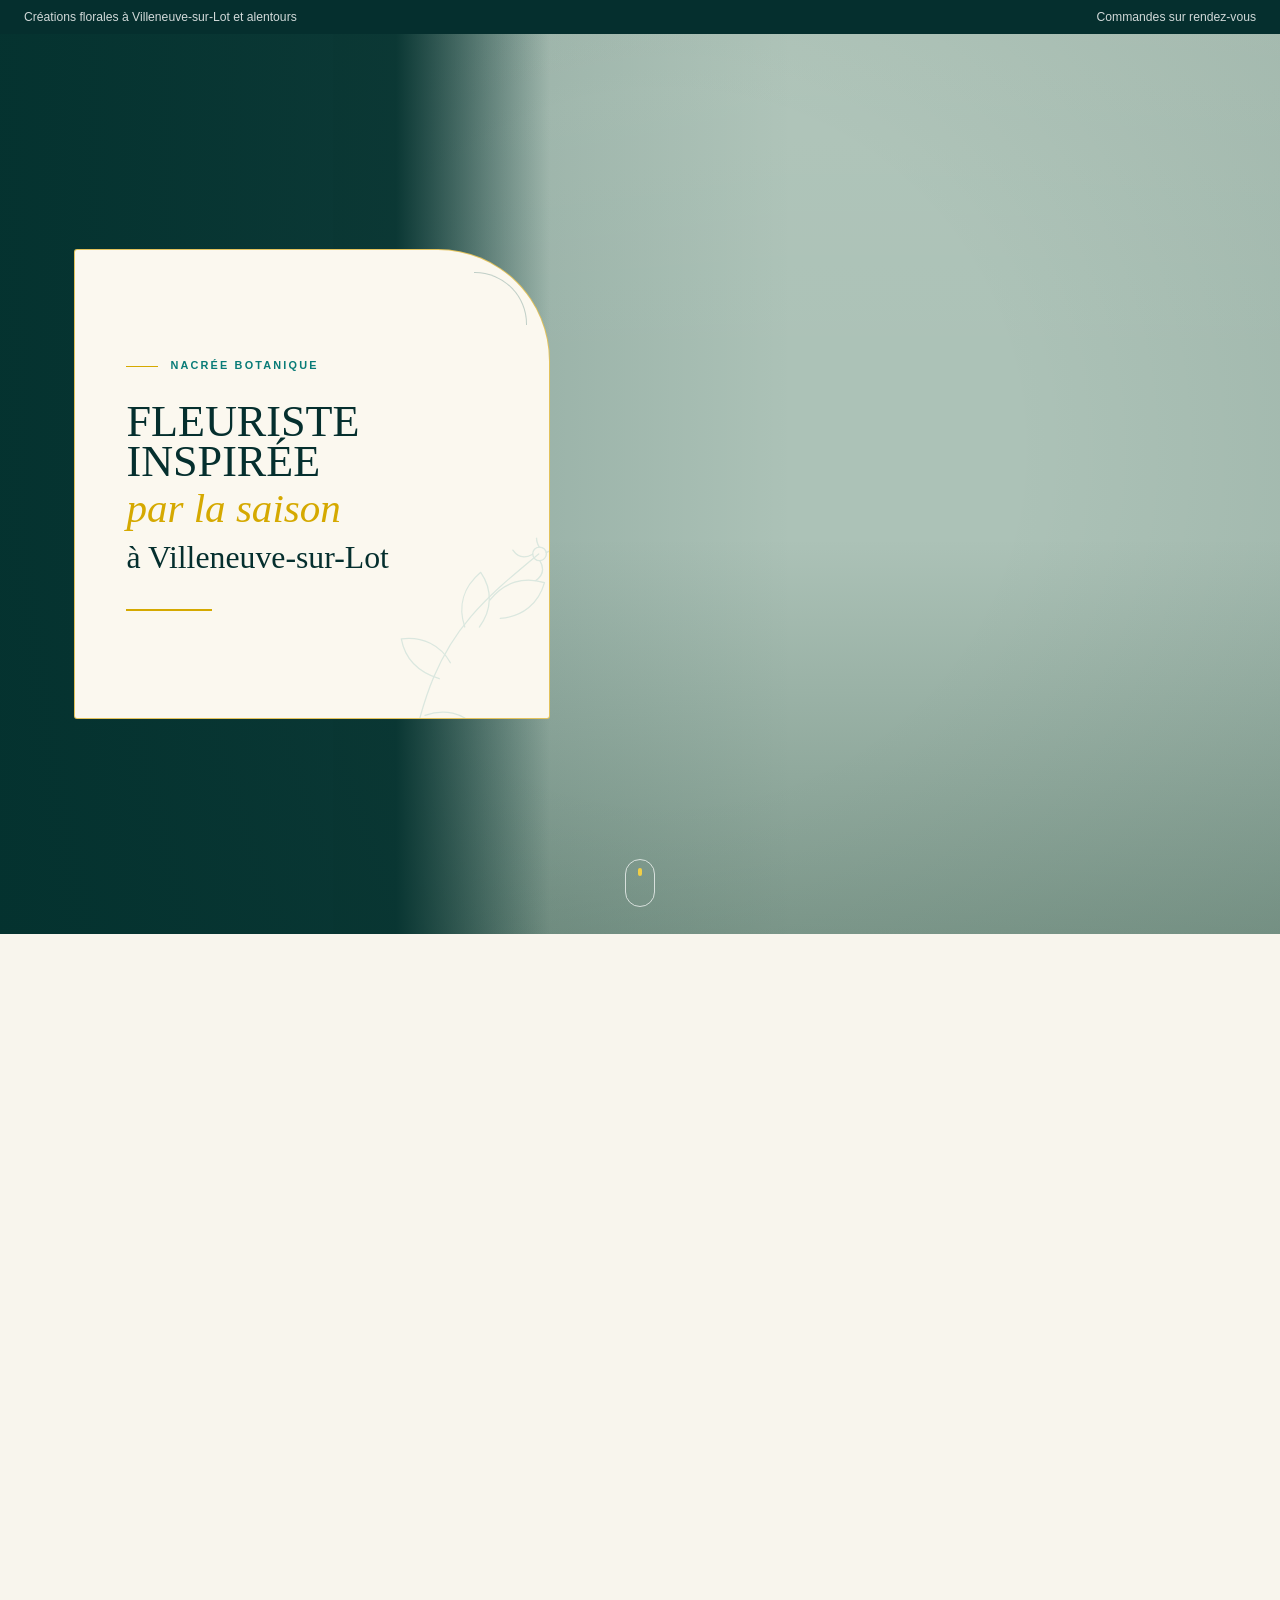
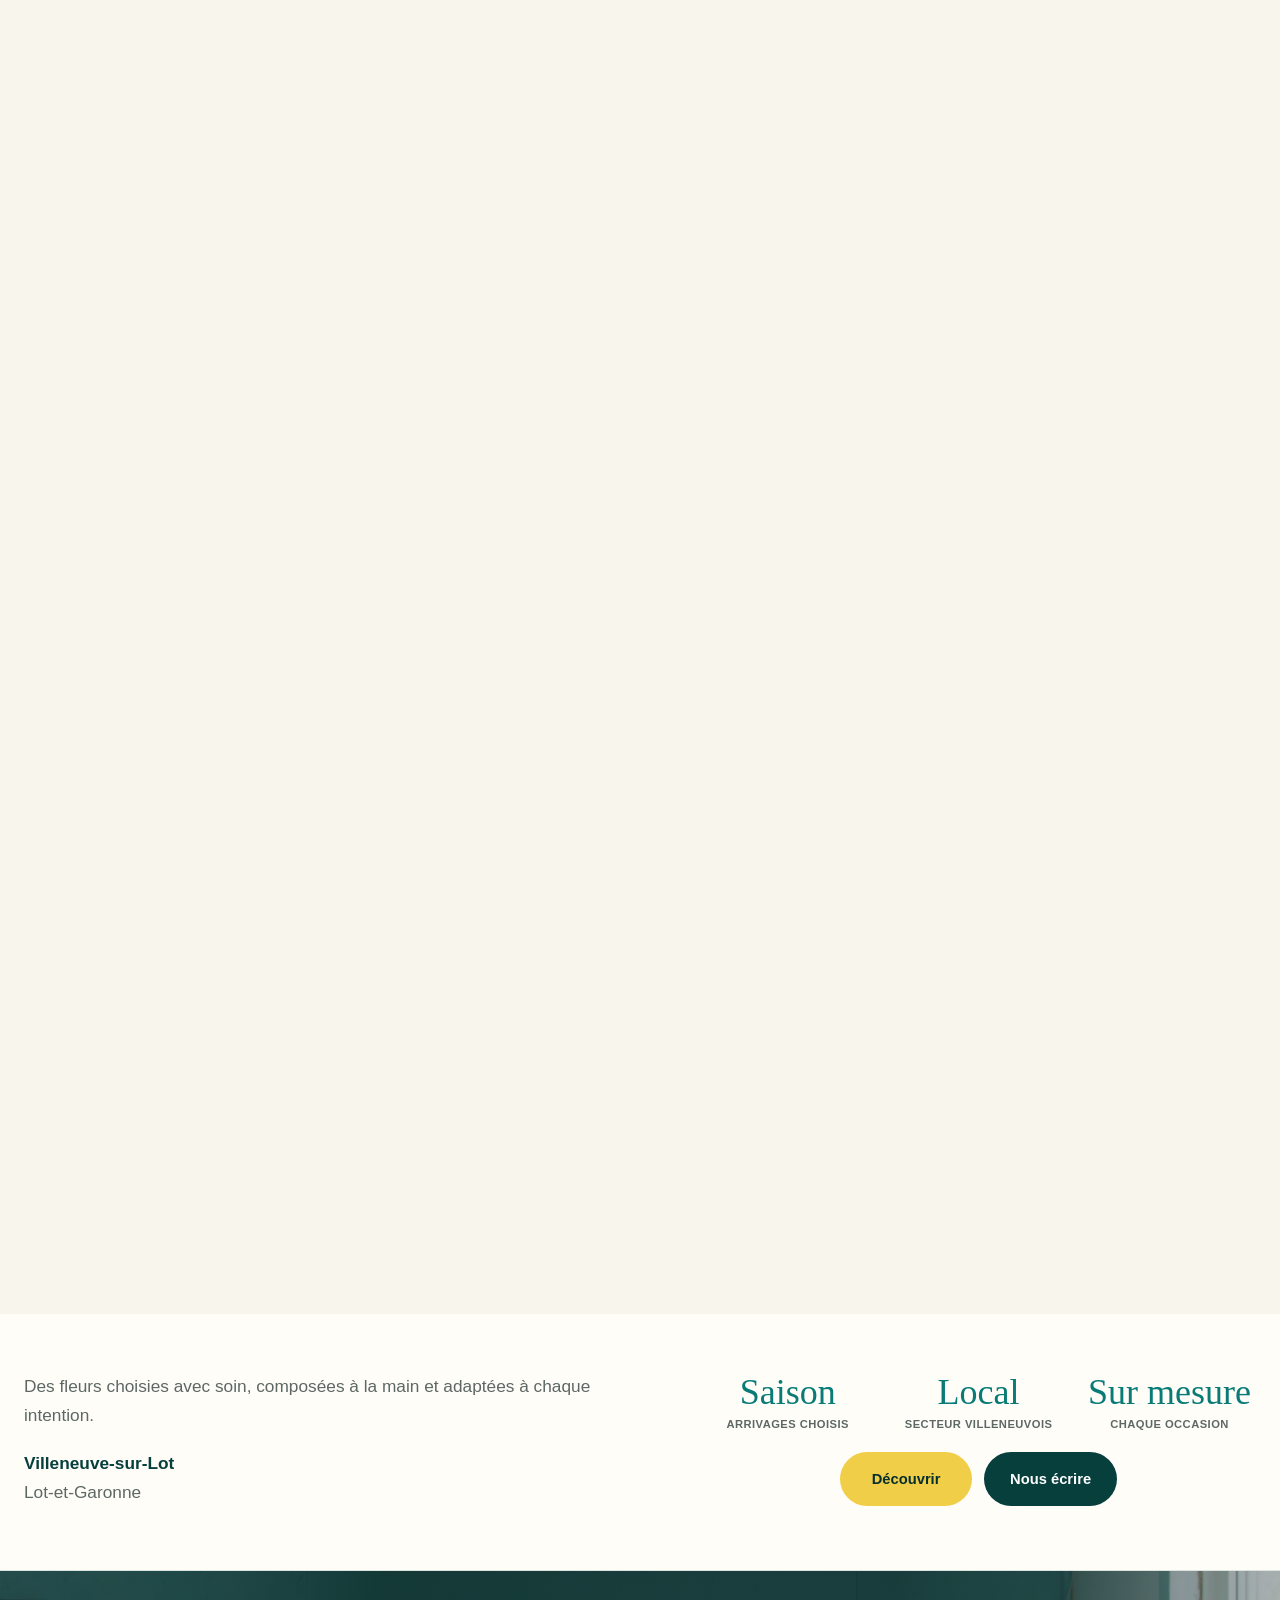
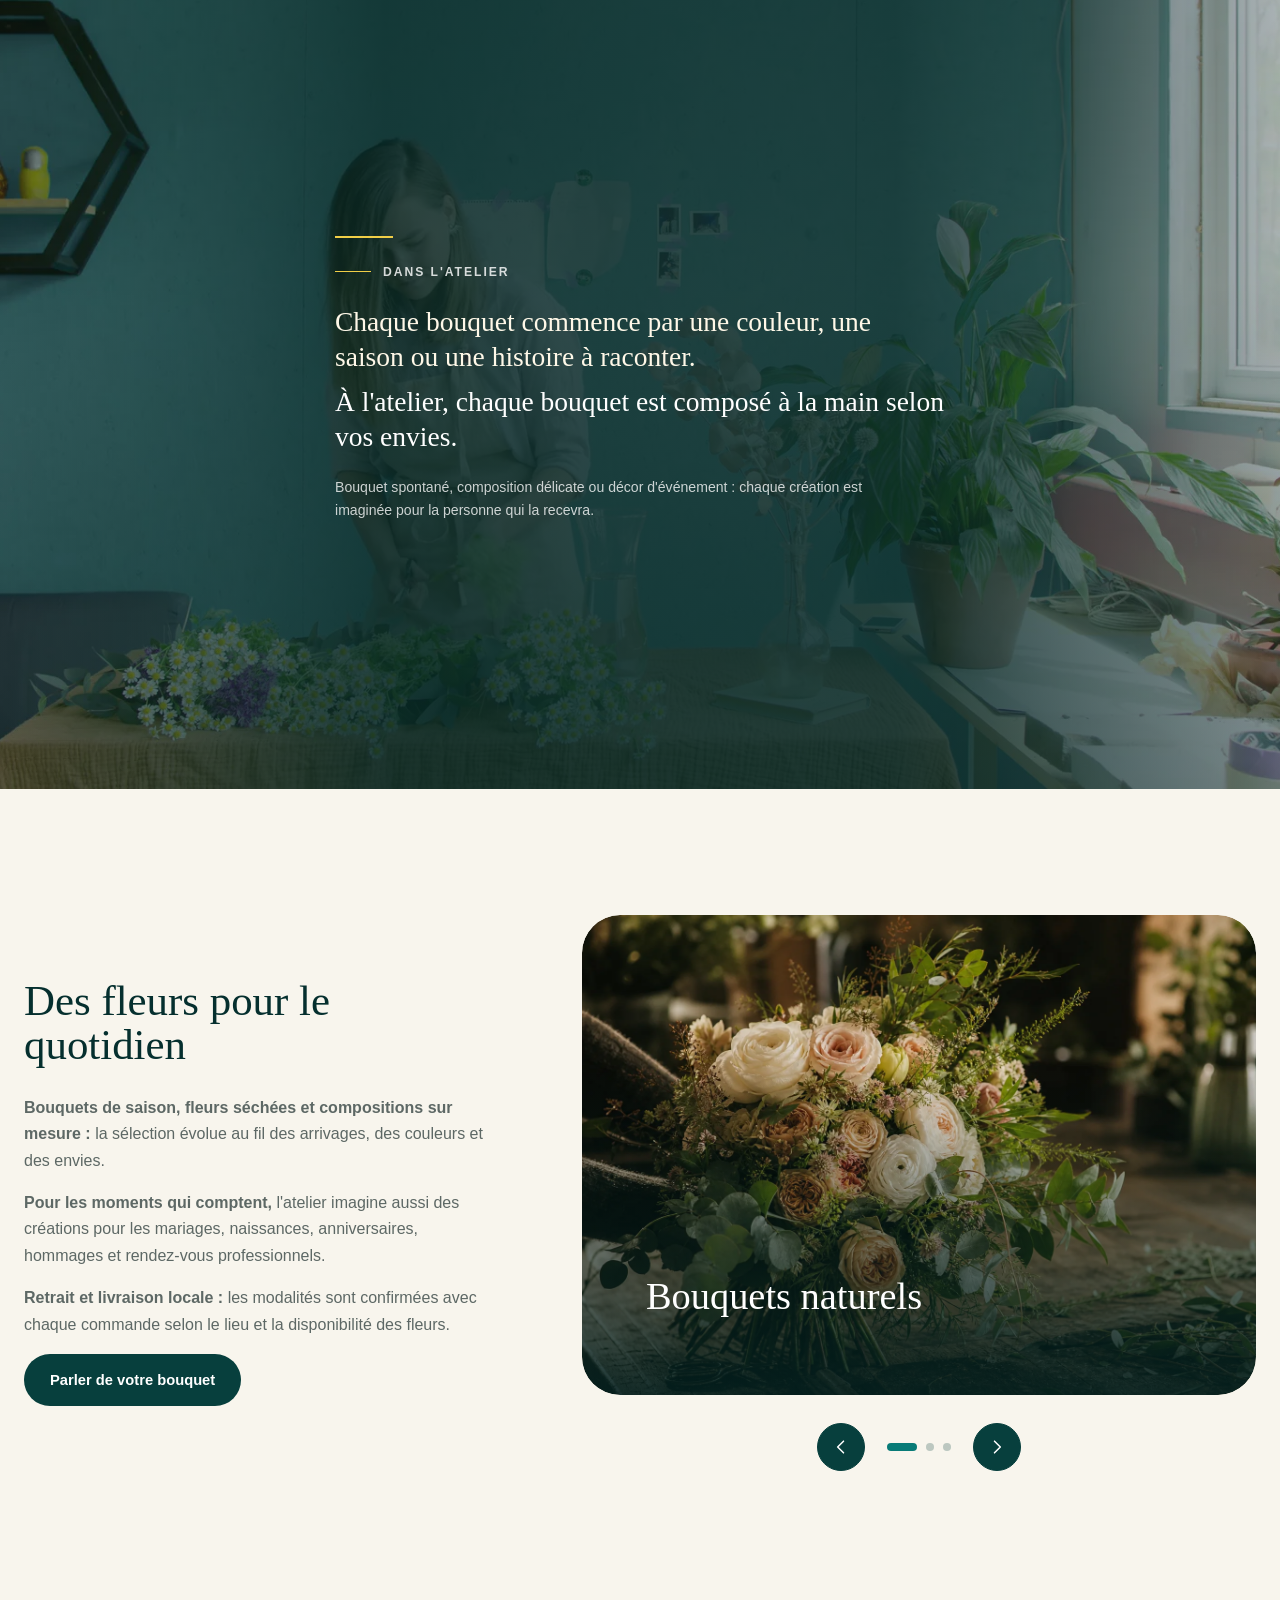
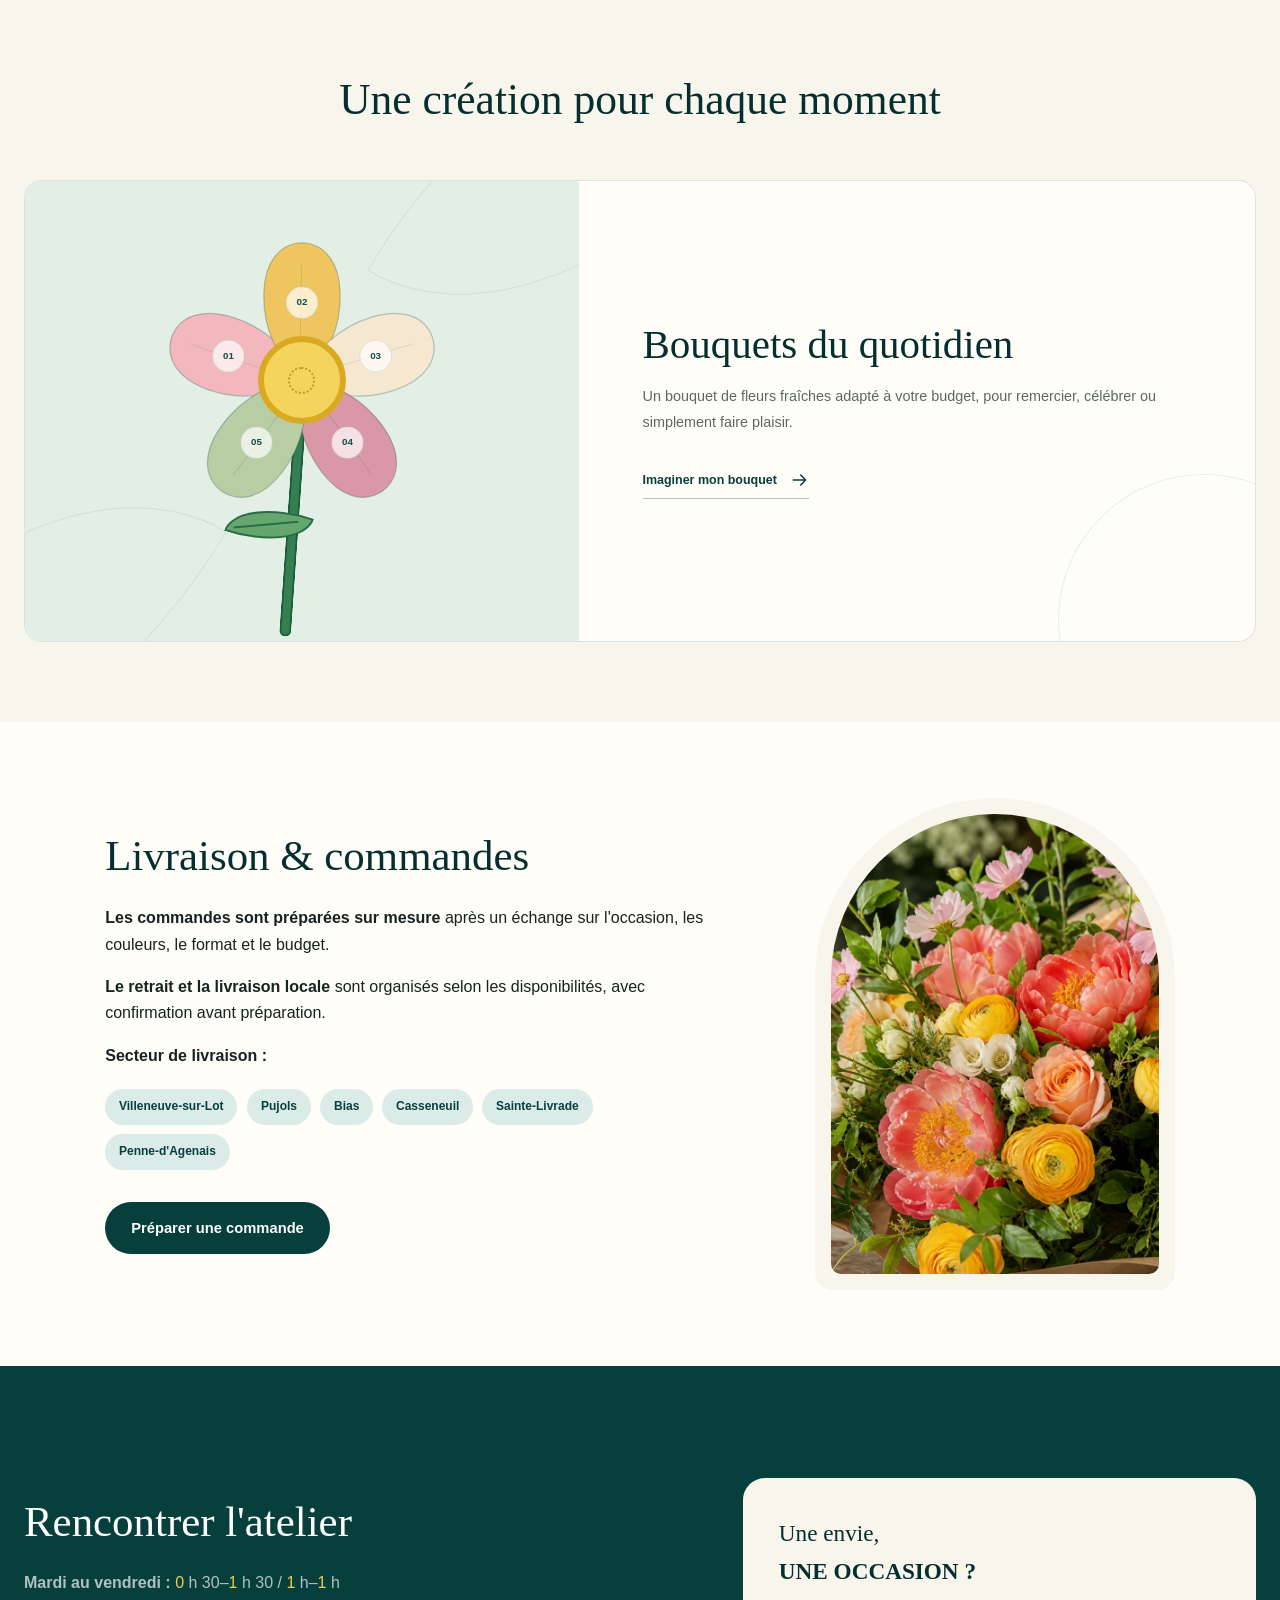
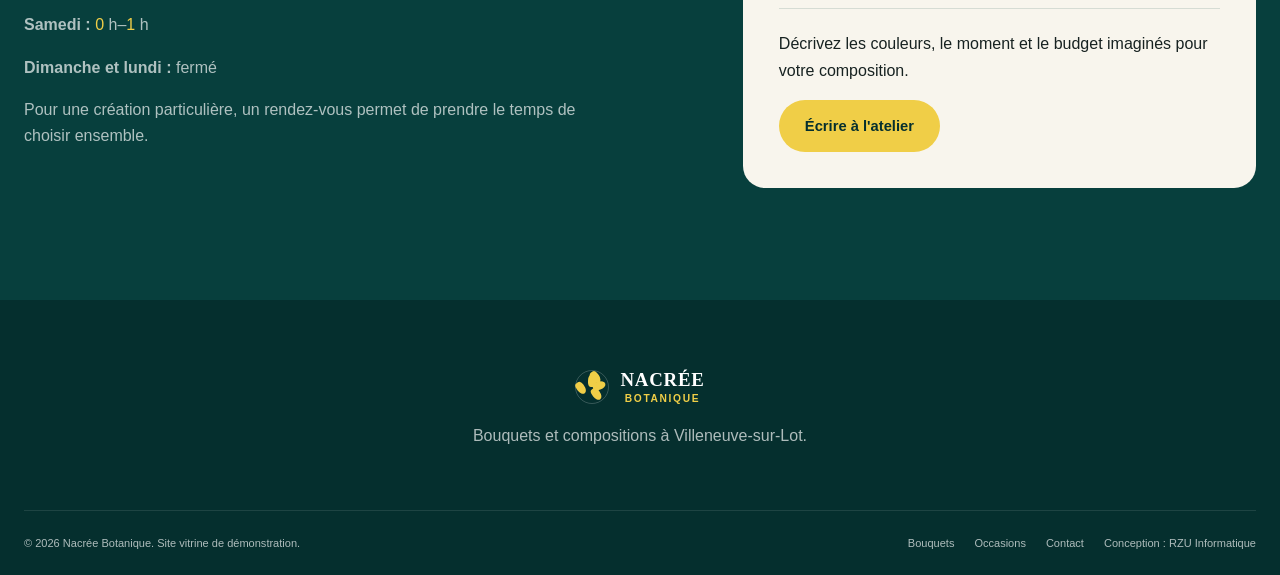
<file: index.html>
<!DOCTYPE html>
<html lang="fr">
<head>
  <meta charset="utf-8">
  <meta name="viewport" content="width=device-width, initial-scale=1">
  <meta name="theme-color" content="#073f3d">

  <title>Nacrée Botanique | Fleuriste à Villeneuve-sur-Lot</title>
  <meta name="description" content="Nacrée Botanique imagine bouquets, compositions et décors floraux à Villeneuve-sur-Lot pour les petits et grands moments.">
  <meta name="robots" content="index, follow">
  <meta name="author" content="RZU Informatique">
  <link rel="canonical" href="https://rzu-it.github.io/nacree-botanique/">
  <link rel="icon" href="assets/images/favicon.svg" type="image/svg+xml">

  <meta property="og:locale" content="fr_FR">
  <meta property="og:type" content="website">
  <meta property="og:title" content="Nacrée Botanique | Fleuriste à Villeneuve-sur-Lot">
  <meta property="og:description" content="Bouquets de saison, compositions sur mesure et décors floraux à Villeneuve-sur-Lot.">
  <meta property="og:url" content="https://rzu-it.github.io/nacree-botanique/">
  <meta property="og:site_name" content="Nacrée Botanique">
  <meta property="og:image" content="https://rzu-it.github.io/nacree-botanique/assets/images/carousel-generated-bouquet.webp">
  <meta property="og:image:alt" content="Bouquet floral de saison par Nacrée Botanique">
  <meta name="twitter:card" content="summary_large_image">
  <meta name="twitter:title" content="Nacrée Botanique | Fleuriste à Villeneuve-sur-Lot">
  <meta name="twitter:description" content="Bouquets de saison, compositions sur mesure et décors floraux à Villeneuve-sur-Lot.">
  <meta name="twitter:image" content="https://rzu-it.github.io/nacree-botanique/assets/images/carousel-generated-bouquet.webp">

  <script>document.documentElement.classList.add('js');</script>
  <link rel="stylesheet" href="assets/styles/style.css?v=24">

  <script type="application/ld+json">
  {
    "@context": "https://schema.org",
    "@type": "WebSite",
    "name": "Nacrée Botanique",
    "url": "https://rzu-it.github.io/nacree-botanique/",
    "description": "Vitrine florale dédiée aux bouquets et compositions sur mesure à Villeneuve-sur-Lot.",
    "inLanguage": "fr-FR"
  }
  </script>
</head>
<body>
  <a class="skip-link" href="#main">Aller au contenu</a>
  <div data-include="partials/navbar.html"></div>

  <main id="main">
    <section class="field-hero" id="accueil" aria-labelledby="field-title">
      <div class="field-sticky" id="field-sticky">
        <div class="field-showcase">
          <div class="field-stage">
            <video class="field-hero-video" id="field-hero-video" src="assets/videos/hero-scroll-scrub.mp4?v=1" muted playsinline preload="auto" disablepictureinpicture aria-hidden="true"></video>
            <div class="field-image-shade" aria-hidden="true"></div>
            <div class="field-scroll-marker" aria-hidden="true">
              <span></span>
              <svg class="field-touch-icon" viewBox="0 0 24 24">
                <path d="M18 11V6a2 2 0 0 0-4 0v5-7a2 2 0 0 0-4 0v7-5a2 2 0 0 0-4 0v7l-1.2-1.2a2 2 0 0 0-2.8 2.8l5.6 5.6A6 6 0 0 0 11.8 22H14a6 6 0 0 0 6-6v-3a2 2 0 0 0-2-2Z"/>
              </svg>
            </div>
          </div>
          <div class="field-title-panel">
            <div class="field-title-card">
              <span class="field-signature">Nacrée Botanique</span>
              <h1 id="field-title">
                <span>Fleuriste</span>
                <span>inspirée</span>
                <em>par la saison</em>
                <span class="field-location">à Villeneuve-sur-Lot</span>
              </h1>
              <span class="field-gold-line" aria-hidden="true"></span>
              <svg class="field-botanical" viewBox="0 0 210 240" aria-hidden="true">
                <path d="M23 236C39 179 58 131 99 88c22-23 45-41 83-69"/>
                <path d="M58 159c-24-9-39-26-42-49 25-2 46 10 56 31"/>
                <path d="M91 100c-7-25 1-47 22-63 13 21 11 45-5 64"/>
                <path d="M122 70c18-20 41-26 65-17-8 24-28 39-54 39"/>
                <path d="M39 201c23-7 44-1 59 17-20 14-43 14-63 1"/>
                <circle cx="183" cy="19" r="8"/>
                <path d="M183 11c-5-10-2-18 6-23M191 18c10-5 18-2 23 6M183 27c5 10 2 18-6 23M175 19c-10 5-18 2-23-6"/>
              </svg>
            </div>
          </div>
        </div>
      </div>
    </section>

    <section class="hero-details" aria-label="Présentation de Nacrée Botanique">
      <div class="wrap hero-details-grid">
        <div class="hero-details-copy">
          <p>Des fleurs choisies avec soin, composées à la main et adaptées à chaque intention.</p>
          <p class="field-address"><strong>Villeneuve-sur-Lot</strong><br>Lot-et-Garonne</p>
        </div>
        <div class="hero-details-meta">
          <div class="intro-proof">
            <div><strong>Saison</strong><span>arrivages choisis</span></div>
            <div><strong>Local</strong><span>secteur villeneuvois</span></div>
            <div><strong>Sur mesure</strong><span>chaque occasion</span></div>
          </div>
          <div class="intro-actions">
            <a class="btn btn-primary" href="#boutique">Découvrir</a>
            <a class="btn btn-secondary" href="#contact">Nous écrire</a>
          </div>
        </div>
      </div>
    </section>

    <section class="welcome-original welcome-video" id="atelier" aria-labelledby="welcome-video-title">
      <div class="welcome-video-sticky">
        <video class="welcome-video-media" muted loop playsinline preload="metadata" poster="assets/images/bouquet-video-poster.webp" disablepictureinpicture aria-hidden="true">
          <source src="assets/videos/bouquet-loop.mp4" type="video/mp4">
        </video>
        <div class="welcome-video-overlay" aria-hidden="true"></div>
        <div class="wrap welcome-original-inner welcome-video-content">
          <div class="welcome-video-copy">
            <div class="welcome-video-step" data-video-step="1">
              <span class="welcome-video-line" aria-hidden="true"></span>
              <p class="eyebrow"><span></span> Dans l'atelier</p>
            </div>
            <p class="welcome-title welcome-video-step" id="welcome-video-title" data-video-step="2"><strong>Chaque bouquet commence par une couleur, une saison ou une histoire à raconter.</strong> À l'atelier, chaque bouquet est composé à la main selon vos envies.</p>
            <p class="welcome-copy welcome-video-step" data-video-step="3"><strong>Bouquet spontané, composition délicate ou décor d'événement :</strong> chaque création est imaginée pour la personne qui la recevra.</p>
          </div>
        </div>
      </div>
    </section>

    <section class="section boutique" id="boutique">
      <div class="wrap boutique-original">
        <div class="boutique-original-copy reveal">
          <h2>Des fleurs pour le quotidien</h2>
          <p><strong>Bouquets de saison, fleurs séchées et compositions sur mesure :</strong> la sélection évolue au fil des arrivages, des couleurs et des envies.</p>
          <p><strong>Pour les moments qui comptent,</strong> l'atelier imagine aussi des créations pour les mariages, naissances, anniversaires, hommages et rendez-vous professionnels.</p>
          <p><strong>Retrait et livraison locale :</strong> les modalités sont confirmées avec chaque commande selon le lieu et la disponibilité des fleurs.</p>
          <a class="btn btn-secondary" href="#contact">Parler de votre bouquet</a>
        </div>

        <section class="inspiration-carousel reveal" id="inspiration-carousel" aria-roledescription="carrousel" aria-label="Inspirations florales">
          <div class="inspiration-track">
            <article class="inspiration-slide is-active" aria-label="1 sur 3">
              <img src="assets/images/carousel-generated-bouquet.webp" alt="Bouquet naturel aux tons doux" width="1536" height="1024" loading="lazy">
              <div class="inspiration-caption"><h3>Bouquets naturels</h3></div>
            </article>
            <article class="inspiration-slide" aria-label="2 sur 3" aria-hidden="true">
              <img src="assets/images/carousel-generated-dried.webp" alt="Composition de fleurs séchées" width="1536" height="1024" loading="lazy">
              <div class="inspiration-caption"><h3>Fleurs séchées</h3></div>
            </article>
            <article class="inspiration-slide" aria-label="3 sur 3" aria-hidden="true">
              <img src="assets/images/carousel-generated-color.webp" alt="Composition florale colorée" width="1536" height="1024" loading="lazy">
              <div class="inspiration-caption"><h3>Compositions colorées</h3></div>
            </article>
          </div>
          <div class="carousel-controls">
            <button class="carousel-arrow carousel-prev" type="button" aria-label="Image précédente"><svg viewBox="0 0 24 24" aria-hidden="true"><path d="m15 5-7 7 7 7"/></svg></button>
            <div class="carousel-dots">
              <button class="is-active" type="button" aria-label="Image 1" aria-current="true"></button>
              <button type="button" aria-label="Image 2"></button>
              <button type="button" aria-label="Image 3"></button>
            </div>
            <button class="carousel-arrow carousel-next" type="button" aria-label="Image suivante"><svg viewBox="0 0 24 24" aria-hidden="true"><path d="m9 5 7 7-7 7"/></svg></button>
          </div>
        </section>
      </div>
    </section>

    <section class="section network" id="occasions">
      <div class="wrap">
        <div class="section-heading section-heading-centered reveal"><div><h2>Une création pour chaque moment</h2></div></div>
        <div class="network-bloom reveal" id="network-bloom">
          <div class="bloom-visual">
            <div class="bloom-flower" role="tablist" aria-label="Occasions florales">
              <span class="bloom-stem" aria-hidden="true"></span>
              <span class="bloom-leaf bloom-leaf-left" aria-hidden="true"></span>
              <span class="bloom-petal-slot bloom-petal-slot-01"><button class="bloom-petal" id="network-tab-01" type="button" role="tab" aria-selected="false" aria-controls="network-panel-01" data-network-index="01" aria-label="Bouquets du quotidien"><svg class="bloom-petal-shape" viewBox="0 0 120 180" aria-hidden="true"><path class="bloom-petal-fill" d="M60 176C29 157 10 113 11 69C12 29 31 5 60 4C89 5 108 29 109 69C110 113 91 157 60 176Z"/><path class="bloom-petal-vein" d="M60 159C57 121 58 78 60 30"/></svg><span class="bloom-number">01</span></button></span>
              <span class="bloom-petal-slot bloom-petal-slot-02"><button class="bloom-petal" id="network-tab-02" type="button" role="tab" aria-selected="false" aria-controls="network-panel-02" data-network-index="02" aria-label="Mariages"><svg class="bloom-petal-shape" viewBox="0 0 120 180" aria-hidden="true"><path class="bloom-petal-fill" d="M60 176C29 157 10 113 11 69C12 29 31 5 60 4C89 5 108 29 109 69C110 113 91 157 60 176Z"/><path class="bloom-petal-vein" d="M60 159C57 121 58 78 60 30"/></svg><span class="bloom-number">02</span></button></span>
              <span class="bloom-petal-slot bloom-petal-slot-03"><button class="bloom-petal" id="network-tab-03" type="button" role="tab" aria-selected="false" aria-controls="network-panel-03" data-network-index="03" aria-label="Naissances et attentions"><svg class="bloom-petal-shape" viewBox="0 0 120 180" aria-hidden="true"><path class="bloom-petal-fill" d="M60 176C29 157 10 113 11 69C12 29 31 5 60 4C89 5 108 29 109 69C110 113 91 157 60 176Z"/><path class="bloom-petal-vein" d="M60 159C57 121 58 78 60 30"/></svg><span class="bloom-number">03</span></button></span>
              <span class="bloom-petal-slot bloom-petal-slot-04"><button class="bloom-petal" id="network-tab-04" type="button" role="tab" aria-selected="false" aria-controls="network-panel-04" data-network-index="04" aria-label="Hommages"><svg class="bloom-petal-shape" viewBox="0 0 120 180" aria-hidden="true"><path class="bloom-petal-fill" d="M60 176C29 157 10 113 11 69C12 29 31 5 60 4C89 5 108 29 109 69C110 113 91 157 60 176Z"/><path class="bloom-petal-vein" d="M60 159C57 121 58 78 60 30"/></svg><span class="bloom-number">04</span></button></span>
              <span class="bloom-petal-slot bloom-petal-slot-05"><button class="bloom-petal" id="network-tab-05" type="button" role="tab" aria-selected="false" aria-controls="network-panel-05" data-network-index="05" aria-label="Professionnels"><svg class="bloom-petal-shape" viewBox="0 0 120 180" aria-hidden="true"><path class="bloom-petal-fill" d="M60 176C29 157 10 113 11 69C12 29 31 5 60 4C89 5 108 29 109 69C110 113 91 157 60 176Z"/><path class="bloom-petal-vein" d="M60 159C57 121 58 78 60 30"/></svg><span class="bloom-number">05</span></button></span>
              <span class="bloom-heart" aria-hidden="true"><i></i></span>
            </div>
          </div>

          <div class="bloom-details" aria-live="polite">
            <div class="bloom-empty" id="network-empty" hidden></div>
            <article class="network-profile" id="network-panel-01" role="tabpanel" aria-labelledby="network-tab-01" tabindex="0" hidden><h3>Bouquets du quotidien</h3><p>Un bouquet de fleurs fraîches adapté à votre budget, pour remercier, célébrer ou simplement faire plaisir.</p><a href="#contact">Imaginer mon bouquet <svg viewBox="0 0 24 24" aria-hidden="true"><path d="m5 12 14 0M14 6l6 6-6 6"/></svg></a></article>
            <article class="network-profile" id="network-panel-02" role="tabpanel" aria-labelledby="network-tab-02" tabindex="0" hidden><h3>Mariages</h3><p>Bouquet, boutonnière et décor floral construits autour de votre palette, de votre lieu et de l'atmosphère souhaitée.</p><a href="#contact">Parler de l'événement <svg viewBox="0 0 24 24" aria-hidden="true"><path d="m5 12 14 0M14 6l6 6-6 6"/></svg></a></article>
            <article class="network-profile" id="network-panel-03" role="tabpanel" aria-labelledby="network-tab-03" tabindex="0" hidden><h3>Naissances &amp; cadeaux</h3><p>Des tons tendres ou lumineux, accompagnés d'un petit mot, pour marquer une naissance, un anniversaire ou une visite.</p><a href="#contact">Préparer une attention <svg viewBox="0 0 24 24" aria-hidden="true"><path d="m5 12 14 0M14 6l6 6-6 6"/></svg></a></article>
            <article class="network-profile" id="network-panel-04" role="tabpanel" aria-labelledby="network-tab-04" tabindex="0" hidden><h3>Hommages</h3><p>Des compositions sobres et délicates, préparées avec soin pour un dernier hommage ou un message personnel.</p><a href="#contact">Échanger avec l'atelier <svg viewBox="0 0 24 24" aria-hidden="true"><path d="m5 12 14 0M14 6l6 6-6 6"/></svg></a></article>
            <article class="network-profile" id="network-panel-05" role="tabpanel" aria-labelledby="network-tab-05" tabindex="0" hidden><h3>Professionnels</h3><p>Des compositions pour vos comptoirs, bureaux, vitrines ou tables, de façon ponctuelle ou renouvelées régulièrement.</p><a href="#contact">Demander une proposition <svg viewBox="0 0 24 24" aria-hidden="true"><path d="m5 12 14 0M14 6l6 6-6 6"/></svg></a></article>
          </div>
        </div>
      </div>
    </section>

    <section class="section pro" id="livraison">
      <div class="wrap pro-grid">
        <div class="pro-copy reveal">
          <h2>Livraison &amp; commandes</h2>
          <p><strong>Les commandes sont préparées sur mesure</strong> après un échange sur l'occasion, les couleurs, le format et le budget.</p>
          <p><strong>Le retrait et la livraison locale</strong> sont organisés selon les disponibilités, avec confirmation avant préparation.</p>
          <p><strong>Secteur de livraison :</strong></p>
          <div class="departments-inline">
            <strong>Villeneuve-sur-Lot</strong>
            <strong>Pujols</strong>
            <strong>Bias</strong>
            <strong>Casseneuil</strong>
            <strong>Sainte-Livrade</strong>
            <strong>Penne-d'Agenais</strong>
          </div>
          <a class="btn btn-secondary" href="#contact">Préparer une commande</a>
        </div>
        <div class="pro-map reveal">
          <div class="map-card map-card-floral">
            <img src="assets/images/carousel-generated-color.webp" alt="Composition florale colorée" width="1536" height="1024" loading="lazy">
          </div>
        </div>
      </div>
    </section>

    <section class="visit" id="contact">
      <div class="wrap visit-grid">
        <div class="visit-intro reveal">
          <h2>Rencontrer l'atelier</h2>
          <p><strong>Mardi au vendredi :</strong> <span class="hour-count" data-count="9">9</span>&nbsp;h&nbsp;30–<span class="hour-count" data-count="12">12</span>&nbsp;h&nbsp;30 / <span class="hour-count" data-count="14">14</span>&nbsp;h–<span class="hour-count" data-count="19">19</span>&nbsp;h</p>
          <p><strong>Samedi :</strong> <span class="hour-count" data-count="9">9</span>&nbsp;h–<span class="hour-count" data-count="18">18</span>&nbsp;h</p>
          <p><strong>Dimanche et lundi :</strong> fermé</p>
          <p>Pour une création particulière, un rendez-vous permet de prendre le temps de choisir ensemble.</p>
        </div>
        <div class="hours-card reveal">
          <div class="hours-head"><p>Une envie,<br><strong>UNE OCCASION ?</strong></p></div>
          <p>Décrivez les couleurs, le moment et le budget imaginés pour votre composition.</p>
          <a class="btn btn-primary" href="mailto:bonjour@nacree-botanique.example">Écrire à l'atelier</a>
        </div>
      </div>
    </section>
  </main>

  <div data-include="partials/footer.html"></div>
  <div class="petal-rain" id="petal-rain" aria-hidden="true"></div>

  <script src="assets/scripts/includes.js"></script>
  <script src="assets/scripts/scroll-hero.js?v=15"></script>
  <script src="assets/scripts/scroll-flower.js?v=5"></script>
  <script src="assets/scripts/main.js?v=10"></script>
</body>
</html>

<!-- Copyright RZU Informatique -->
</file>
<file: assets/styles/style.css>
html { -webkit-tap-highlight-color: transparent; }

:root {
  --pine-950: #052f2e;
  --pine-900: #073f3d;
  --pine-800: #075350;
  --teal: #087b77;
  --teal-soft: #dbece8;
  --ochre: #d5a900;
  --ochre-light: #f0ce47;
  --cream: #f8f5ed;
  --cream-dark: #eee8da;
  --paper: #fffdf8;
  --ink: #172221;
  --muted: #5d6865;
  --line: rgba(7, 63, 61, 0.14);
  --white: #fff;
  --display: Georgia, "Times New Roman", serif;
  --sans: "Segoe UI", Arial, sans-serif;
  --radius-sm: 12px;
  --radius: 22px;
  --radius-lg: 38px;
  --shadow: none;
}

* { box-sizing: border-box; }
html { scroll-behavior: smooth; scroll-padding-top: 92px; }
body {
  margin: 0;
  color: var(--ink);
  background: var(--cream);
  font-family: var(--sans);
  line-height: 1.65;
  -webkit-font-smoothing: antialiased;
  text-rendering: optimizeLegibility;
}
body.nav-open {
  overflow: hidden;
  touch-action: none;
}
img { display: block; max-width: 100%; }
a { color: inherit; }
button, a { -webkit-tap-highlight-color: transparent; }
button { font: inherit; }
h1, h2, h3, p { margin-top: 0; }
h1, h2, h3 {
  font-family: var(--display);
  font-weight: 400;
  line-height: 1.04;
  letter-spacing: 0;
}
h1 em, h2 em { color: var(--teal); font-weight: 400; }
svg { fill: none; stroke: currentColor; stroke-width: 1.8; stroke-linecap: round; stroke-linejoin: round; }

.wrap { width: min(1240px, calc(100% - 48px)); margin-inline: auto; }
.section { padding: 126px 0; }
section[id] { scroll-margin-top: 0; }
.skip-link {
  position: fixed;
  top: 10px;
  left: 10px;
  z-index: 1000;
  padding: 10px 16px;
  background: var(--white);
  color: var(--pine-900);
  border-radius: 8px;
  transform: translateY(-160%);
}
.skip-link:focus { transform: none; }

.eyebrow {
  display: flex;
  align-items: center;
  gap: 12px;
  margin-bottom: 22px;
  color: var(--teal);
  font-size: .76rem;
  font-weight: 750;
  letter-spacing: .16em;
  text-transform: uppercase;
}
.eyebrow > span { width: 36px; height: 1px; background: currentColor; }
.eyebrow-light { color: var(--ochre-light); }

.btn {
  display: inline-flex;
  align-items: center;
  justify-content: center;
  min-height: 52px;
  padding: 13px 25px;
  border: 1px solid transparent;
  border-radius: 999px;
  font-weight: 720;
  font-size: .92rem;
  text-decoration: none;
  cursor: pointer;
  transition: transform .25s ease, background .25s ease, border-color .25s ease, color .25s ease;
}
.btn:hover { transform: translateY(-2px); }
.btn:focus-visible, a:focus-visible, button:focus-visible { outline: 3px solid var(--ochre-light); outline-offset: 4px; }
.btn-primary { color: var(--pine-950); background: var(--ochre-light); }
.btn-primary:hover { background: #f5d85d; }
.btn-secondary { color: var(--white); background: var(--pine-900); }
.btn-secondary:hover { background: var(--teal); }
.btn-cream { color: var(--pine-950); background: var(--cream); }
.btn-cream:hover { background: var(--white); }
.btn-outline { color: var(--white); border-color: rgba(255,255,255,.42); background: transparent; }
.btn-outline:hover { color: var(--pine-950); background: var(--white); border-color: var(--white); }
.btn-small { min-height: 43px; padding: 9px 18px; font-size: .82rem; }

.topbar { color: rgba(255,255,255,.82); background: var(--pine-950); font-size: .76rem; }
.topbar-inner { min-height: 34px; display: flex; align-items: center; justify-content: space-between; gap: 20px; }
.topbar p { margin: 0; }
.topbar a { display: inline-flex; align-items: center; gap: 7px; text-decoration: none; }
.topbar svg { width: 14px; }

.site-header {
  position: sticky;
  top: 0;
  z-index: 100;
  border-bottom: 1px solid transparent;
  transition: border-color .25s ease;
}
.site-header::before {
  content: "";
  position: absolute;
  inset: 0;
  z-index: -1;
  background: rgba(248,245,237,.94);
  backdrop-filter: blur(16px);
  -webkit-backdrop-filter: blur(16px);
}
.site-header.is-scrolled { border-color: var(--line); }
.field-hero-active .site-header,
.field-hero-active .mobile-actions { display: none; }
.field-hero-active .field-sticky {
  top: 0;
  height: 100svh;
}
.header-row { min-height: 82px; display: flex; align-items: center; justify-content: space-between; gap: 30px; }
.logo {
  flex: 0 0 auto;
  display: inline-flex;
  align-items: center;
  gap: 11px;
  color: var(--pine-900);
  text-decoration: none;
}
.brand-flower {
  position: relative;
  width: 34px;
  height: 34px;
  flex: 0 0 34px;
  border: 1px solid rgba(7,63,61,.2);
  border-radius: 50%;
}
.brand-flower::before,
.brand-flower::after,
.brand-flower i {
  content: "";
  position: absolute;
  width: 8px;
  height: 13px;
  left: 12px;
  top: 3px;
  border-radius: 70% 70% 52% 52%;
  background: var(--ochre-light);
  transform-origin: 4px 14px;
}
.brand-flower::after { transform: rotate(72deg); }
.brand-flower i {
  transform: rotate(144deg);
  box-shadow: -9px 14px 0 var(--ochre-light), 9px 14px 0 var(--ochre-light);
}
.brand-copy { display: grid; line-height: 1; }
.brand-copy strong {
  font-family: var(--display);
  font-size: 1.18rem;
  font-weight: 700;
  letter-spacing: .04em;
  text-transform: uppercase;
}
.brand-copy small {
  margin-top: 4px;
  color: var(--teal);
  font-size: .64rem;
  font-weight: 750;
  letter-spacing: .16em;
  text-transform: uppercase;
}
.main-nav ul { display: flex; align-items: center; gap: 4px; margin: 0; padding: 0; list-style: none; }
.main-nav li a {
  display: block;
  padding: 9px 13px;
  color: var(--pine-900);
  font-size: .88rem;
  font-weight: 650;
  text-decoration: none;
  border-radius: 999px;
}
.main-nav li a:hover { background: var(--teal-soft); }
.nav-close, .nav-contact { display: none; }
.header-actions { display: flex; align-items: center; gap: 11px; }
.header-phone {
  display: flex;
  align-items: center;
  gap: 8px;
  color: var(--pine-900);
  font-size: .84rem;
  font-weight: 730;
  text-decoration: none;
}
.header-phone svg { width: 16px; fill: currentColor; stroke: none; }
.nav-toggle {
  display: none;
  width: 46px;
  height: 46px;
  padding: 0;
  border: 0;
  border-radius: 50%;
  color: var(--white);
  background: var(--pine-900);
  align-items: center;
  justify-content: center;
  flex-direction: column;
  gap: 4px;
  cursor: pointer;
}
.menu-flower { position: relative; width: 27px; height: 27px; display: block; transition: transform .4s ease; }
.menu-petal {
  position: absolute;
  top: 2px;
  left: 9px;
  width: 9px;
  height: 12px;
  display: block;
  background: var(--white);
  border-radius: 70% 70% 52% 52%;
  transform-origin: 50% 11.5px;
  transition: background .25s ease, transform .35s ease;
}
.menu-petal.petal-1 { transform: rotate(0deg); }
.menu-petal.petal-2 { transform: rotate(72deg); }
.menu-petal.petal-3 { transform: rotate(144deg); }
.menu-petal.petal-4 { transform: rotate(216deg); }
.menu-petal.petal-5 { transform: rotate(288deg); }
.menu-flower-center { position: absolute; top: 10px; left: 10px; width: 7px; height: 7px; display: block; background: var(--ochre-light); border-radius: 50%; }
.nav-toggle:hover .menu-flower { transform: rotate(20deg) scale(1.06); }
.nav-toggle[aria-expanded="true"] { background: var(--ochre-light); }
.nav-toggle[aria-expanded="true"] .menu-flower { transform: rotate(72deg); }
.nav-toggle[aria-expanded="true"] .menu-petal { background: var(--pine-950); }
.nav-toggle[aria-expanded="true"] .menu-flower-center { background: var(--white); }

.field-hero {
  --field-progress: 0;
  position: relative;
  height: 320vh;
  min-height: 2400px;
  background: var(--cream);
}
.field-sticky {
  position: sticky;
  top: 82px;
  height: clamp(520px, 68svh, 700px);
  min-height: 0;
  display: grid;
  align-items: center;
  overflow: hidden;
  background: var(--pine-950);
}
.field-showcase {
  position: relative;
  width: 100%;
  max-width: none;
  height: 100%;
  min-height: 0;
  margin-inline: auto;
  isolation: isolate;
  background: var(--pine-950);
}
.field-stage {
  position: absolute;
  inset: 0;
  width: 100%;
  height: 100%;
  margin: 0;
  min-width: 0;
  min-height: 0;
  overflow: hidden;
  background: #b8d8d8;
  border: 0;
  border-radius: 0;
}
.field-title-panel {
  position: absolute;
  inset: 0 auto 0 0;
  z-index: 4;
  width: min(43vw, 690px);
  min-height: 0;
  display: grid;
  align-items: center;
  padding: clamp(34px, 4.4vw, 76px) 0 clamp(34px, 4.4vw, 76px) clamp(34px, 5.8vw, 112px);
  color: var(--pine-950);
  background: linear-gradient(90deg, rgba(3,49,46,.98) 0%, rgba(3,49,46,.94) 72%, rgba(3,49,46,0) 100%);
  border: 0;
  border-radius: 0;
  transform: none;
}
.field-title-card {
  position: relative;
  width: min(100%, 570px);
  min-height: min(470px, calc(100svh - 180px));
  display: flex;
  flex-direction: column;
  justify-content: center;
  padding: clamp(38px, 4vw, 68px) clamp(34px, 4vw, 70px);
  overflow: hidden;
  background: #fbf8ef;
  border: 1px solid rgba(216,174,36,.72);
  border-radius: 3px 112px 3px 3px;
}
.field-title-card::before {
  content: "";
  position: absolute;
  top: 22px;
  right: 22px;
  width: 52px;
  height: 52px;
  border-top: 1px solid rgba(5,76,73,.24);
  border-right: 1px solid rgba(5,76,73,.24);
  border-radius: 0 52px 0 0;
}
.field-signature {
  position: relative;
  z-index: 2;
  display: flex;
  align-items: center;
  gap: 12px;
  margin-bottom: clamp(20px, 3vh, 32px);
  color: var(--teal);
  font-size: .68rem;
  font-weight: 800;
  letter-spacing: .2em;
  text-transform: uppercase;
}
.field-signature::before {
  content: "";
  width: 32px;
  height: 1px;
  background: var(--ochre);
}
.field-title-panel h1 {
  position: relative;
  z-index: 2;
  max-width: 560px;
  margin: 0;
  color: var(--pine-950);
  font-size: clamp(2.25rem, 3.45vw, 3.75rem);
  line-height: .91;
  text-align: left;
  text-transform: uppercase;
}
.field-title-panel h1 > span,
.field-title-panel h1 em {
  display: block;
  opacity: 0;
  transform: translateY(24px);
}
.field-title-panel h1 em {
  margin: .18em 0 .4em;
  color: var(--ochre);
  font-size: .93em;
  font-weight: 400;
  text-transform: none;
}
.field-title-panel h1 .field-location {
  font-size: .72em;
  font-weight: 400;
  letter-spacing: 0;
  text-transform: none;
}
.field-hero.is-ready .field-title-panel h1 > span,
.field-hero.is-ready .field-title-panel h1 em {
  animation: field-title-in .8s cubic-bezier(.22,.76,.25,1) forwards;
}
.field-hero.is-ready .field-title-panel h1 > span:nth-child(2) { animation-delay: .1s; }
.field-hero.is-ready .field-title-panel h1 em { animation-delay: .2s; }
.field-hero.is-ready .field-title-panel h1 .field-location { animation-delay: .3s; }
.field-gold-line {
  position: relative;
  z-index: 2;
  width: 0;
  height: 2px;
  margin-top: clamp(24px, 4vh, 42px);
  background: var(--ochre);
}
.field-hero.is-ready .field-gold-line {
  animation: field-line-in 1s .48s cubic-bezier(.22,.76,.25,1) forwards;
}
.field-botanical {
  position: absolute;
  right: -18px;
  bottom: -28px;
  z-index: 1;
  width: clamp(145px, 14vw, 215px);
  color: var(--teal);
  opacity: .13;
  transform: rotate(-3deg);
}
.field-botanical path,
.field-botanical circle {
  fill: none;
  stroke: currentColor;
  stroke-width: 1.5;
  stroke-linecap: round;
  stroke-linejoin: round;
  stroke-dasharray: 430;
  stroke-dashoffset: 430;
}
.field-hero.is-ready .field-botanical path,
.field-hero.is-ready .field-botanical circle {
  animation: field-draw 2.2s .55s ease-out forwards;
}
@keyframes field-title-in {
  to { opacity: 1; transform: none; }
}
@keyframes field-line-in {
  to { width: 86px; }
}
@keyframes field-draw {
  to { stroke-dashoffset: 0; }
}
.hero-details {
  padding: 58px 0 62px;
  max-width: 100%;
  overflow-x: hidden;
  background: var(--paper);
  border-bottom: 1px solid var(--line);
}
.hero-details-grid {
  display: grid;
  grid-template-columns: minmax(0, 1.05fr) minmax(0, .95fr);
  align-items: center;
  gap: clamp(38px, 5vw, 72px);
}
.hero-details-grid > *,
.hero-details-copy,
.hero-details-meta {
  min-width: 0;
  max-width: 100%;
}
.hero-details-copy .eyebrow {
  margin-bottom: 16px;
  font-size: .8rem;
}
.hero-details-copy > p:not(.eyebrow) {
  max-width: 590px;
  color: var(--muted);
  font-size: 1.08rem;
  line-height: 1.7;
}
.field-address {
  margin: 18px 0 0;
  color: var(--muted);
  font-size: .88rem;
  line-height: 1.55;
}
.field-address strong { color: var(--pine-900); }
.hero-details-meta {
  display: grid;
  gap: 20px;
}
.hero-details-meta .intro-proof {
  grid-template-columns: repeat(3, minmax(0, 1fr));
  margin: 0;
  padding-top: 0;
  border-top: 0;
}
.hero-details-meta .intro-proof > div {
  min-width: 0;
  display: grid;
  align-content: center;
  justify-items: center;
  gap: 7px;
  text-align: center;
}
.hero-details-meta .intro-proof strong { font-size: 2.25rem; }
.hero-details-meta .intro-proof span {
  max-width: 100%;
  font-size: .7rem;
  overflow-wrap: normal;
}
.hero-details-meta .intro-actions {
  justify-content: center;
  gap: 12px;
}
.hero-details-meta .btn {
  min-width: 132px;
  min-height: 54px;
}
.field-hero-video {
  position: absolute;
  inset: 0;
  z-index: 1;
  width: 100%;
  height: 100%;
  display: block;
  object-fit: cover;
  object-position: 66% center;
  background: #afc8bc;
  filter: saturate(.94) contrast(.98) brightness(.98);
}
@media (min-width: 1121px) {
  .field-hero-video {
    inset: 0 0 0 auto;
    width: 74%;
  }
}
.field-image-shade {
  position: absolute;
  inset: 0;
  z-index: 2;
  pointer-events: none;
  background:
    linear-gradient(180deg, rgba(255,252,238,.05), transparent 38%),
    linear-gradient(0deg, rgba(5,45,27,.28), transparent 44%),
    linear-gradient(90deg, rgba(3,49,46,.5) 0%, rgba(3,49,46,.12) 38%, transparent 62%),
    radial-gradient(circle at 52% 46%, transparent 42%, rgba(4,35,25,.13) 130%);
}
.field-scroll-marker {
  position: absolute;
  left: 50%;
  bottom: 27px;
  z-index: 3;
  width: 30px;
  height: 48px;
  transform: translateX(-50%);
  border: 1px solid rgba(255,255,255,.7);
  border-radius: 999px;
  opacity: calc(1 - (var(--field-progress) * 4));
}
.field-scroll-marker span {
  position: absolute;
  top: 8px;
  left: 50%;
  width: 4px;
  height: 8px;
  transform: translateX(-50%);
  background: var(--ochre-light);
  border-radius: 999px;
  animation: field-scroll-pulse 1.8s ease-in-out infinite;
}
.field-touch-icon { display: none; }
@keyframes field-scroll-pulse {
  0%, 100% { transform: translate(-50%, 0); opacity: .4; }
  50% { transform: translate(-50%, 17px); opacity: 1; }
}
.intro-actions { display: flex; align-items: center; gap: 27px; flex-wrap: wrap; }
.intro-proof { display: grid; grid-template-columns: repeat(3, 1fr); gap: 18px; margin-top: 55px; padding-top: 27px; border-top: 1px solid var(--line); }
.intro-proof div { display: flex; align-items: center; gap: 10px; }
.intro-proof strong { color: var(--teal); font-family: var(--display); font-size: 2rem; font-weight: 400; line-height: 1; }
.intro-proof span { color: var(--muted); font-size: .68rem; font-weight: 650; line-height: 1.35; text-transform: uppercase; letter-spacing: .04em; }
.intro-flower { position: absolute; z-index: 1; border: 1px solid rgba(7,123,119,.11); border-radius: 50% 0 50% 50%; transform: rotate(30deg); }
.flower-one { left: -80px; bottom: -60px; width: 220px; height: 220px; }
.flower-two { top: 5%; left: 46%; width: 90px; height: 90px; transform: rotate(65deg); }

.promise-strip { padding: 28px 0; color: var(--white); background: var(--pine-900); }
.promise-grid { display: grid; grid-template-columns: repeat(4, 1fr); }
.promise-grid article { display: flex; align-items: center; gap: 14px; padding: 4px 25px; border-right: 1px solid rgba(255,255,255,.14); }
.promise-grid article:first-child { padding-left: 0; }
.promise-grid article:last-child { border-right: 0; }
.promise-grid svg { width: 30px; min-width: 30px; color: var(--ochre-light); }
.promise-grid div { display: grid; }
.promise-grid strong { font-family: var(--display); font-size: 1rem; font-weight: 400; }
.promise-grid span { color: rgba(255,255,255,.62); font-size: .66rem; }

.welcome-original {
  position: relative;
  height: calc(175svh - 82px);
  min-height: 560px;
  display: block;
  overflow: visible;
  padding: 0;
  isolation: isolate;
  color: var(--white);
  background: #173f3a;
}
.welcome-original.is-complete {
  height: calc(175svh - 82px);
  min-height: 560px;
}
.welcome-video-sticky {
  position: sticky;
  top: 82px;
  height: calc(100svh - 82px);
  min-height: 0;
  overflow: hidden;
  isolation: isolate;
  background: #173f3a;
}
.welcome-video-media,
.welcome-video-overlay {
  position: absolute;
  inset: 0;
  width: 100%;
  height: 100%;
}
.welcome-video-media {
  z-index: -2;
  object-fit: cover;
  object-position: 48% center;
  background: #173f3a;
}
.welcome-video-overlay {
  z-index: -1;
  background:
    linear-gradient(90deg, rgba(4, 39, 37, .34) 0%, rgba(4, 39, 37, .82) 30%, rgba(4, 39, 37, .82) 70%, rgba(4, 39, 37, .34) 100%),
    linear-gradient(0deg, rgba(3, 31, 30, .3), transparent 62%);
}
.welcome-video-content {
  width: 100%;
  max-width: none;
  height: 100%;
  min-height: 0;
  display: flex;
  align-items: center;
  justify-content: center;
  padding-block: 80px;
}
.welcome-video-copy {
  width: min(610px, 88%);
  color: var(--white);
  text-align: left;
}
.welcome-video-line {
  display: block;
  width: 58px;
  height: 2px;
  margin: 0 0 24px;
  background: var(--ochre-light);
}
.welcome-original .eyebrow {
  justify-content: flex-start;
  color: rgba(255, 255, 255, .82);
}
.welcome-original .eyebrow span { background: var(--ochre-light); }
.welcome-title {
  max-width: 610px;
  margin: 0 0 21px;
  color: var(--white);
  font-family: var(--display);
  font-size: clamp(1.35rem, 2.15vw, 2.15rem);
  line-height: 1.28;
}
.welcome-title strong {
  display: block;
  margin-bottom: 10px;
  color: #fff8e8;
  font-weight: 500;
}
.welcome-copy {
  max-width: 560px;
  margin: 0;
  color: rgba(255, 255, 255, .78);
  font-size: .88rem;
  line-height: 1.7;
}
.welcome-copy strong { font-weight: 500; }
.js .welcome-video-step {
  opacity: 0;
  transform: translateY(24px);
  transition: opacity .7s ease, transform .7s cubic-bezier(.2, .7, .2, 1);
}
.js .welcome-video-step.is-visible {
  opacity: 1;
  transform: none;
}

.section-heading { display: grid; grid-template-columns: 1.1fr .9fr; align-items: end; gap: 70px; margin-bottom: 58px; }
.section-heading h2 { margin-bottom: 0; color: var(--pine-950); font-size: clamp(2.1rem, 3.4vw, 3.35rem); }
.section-heading > p { max-width: 530px; margin: 0 0 7px; color: var(--muted); font-size: 1rem; }
.service-grid { display: grid; grid-template-columns: 1.3fr .85fr .85fr; gap: 18px; }
.service-card { position: relative; min-height: 460px; display: flex; align-items: flex-end; overflow: hidden; color: var(--white); border-radius: var(--radius); }
.service-card img { position: absolute; inset: 0; width: 100%; height: 100%; object-fit: cover; transition: transform .7s cubic-bezier(.2,.7,.2,1); }
.service-card:hover img { transform: scale(1.045); }
.service-shade { position: absolute; inset: 0; background: linear-gradient(180deg, transparent 25%, rgba(5,36,35,.88) 100%); }
.service-content { position: relative; z-index: 2; padding: 30px; }
.service-content > span { display: inline-block; margin-bottom: 65px; color: var(--ochre-light); font-size: .68rem; font-weight: 800; letter-spacing: .14em; }
.service-content h3 { margin-bottom: 12px; color: var(--white); font-size: clamp(1.45rem, 2vw, 2.1rem); }
.service-content p { max-width: 410px; margin: 0; color: rgba(255,255,255,.72); font-size: .83rem; }
.boutique-cta { margin-top: 38px; display: flex; align-items: center; justify-content: space-between; gap: 30px; padding: 26px 30px; background: var(--paper); border: 1px solid var(--line); border-radius: var(--radius-sm); }
.boutique-cta p { margin: 0; color: var(--muted); }
.boutique-cta strong { color: var(--pine-900); }

.boutique-original { display: grid; grid-template-columns: .82fr 1.18fr; align-items: center; gap: clamp(48px, 7vw, 90px); }
.boutique-original-copy h2 { margin-bottom: 27px; color: var(--pine-950); font-size: clamp(2.15rem, 3.35vw, 3.4rem); }
.boutique-original-copy > p { color: var(--muted); }
.boutique-original .inspiration-track,
.boutique-original .inspiration-slide { height: 480px; }
.boutique-original .inspiration-caption h3 { max-width: 500px; }
.boutique-original .carousel-arrow { color: var(--white); background: var(--pine-900); border-color: var(--pine-900); }
.boutique-original .carousel-arrow:hover { color: var(--pine-950); background: var(--ochre-light); border-color: var(--ochre-light); }
.boutique-original .carousel-dots button { background: rgba(7,63,61,.25); }
.boutique-original .carousel-dots button.is-active { background: var(--teal); }

.craft { position: relative; padding: 0; overflow: hidden; background: var(--pine-950); }
.craft-grid { width: min(1440px, 100%); display: grid; grid-template-columns: 1.02fr .98fr; }
.craft-media { position: relative; min-height: 720px; }
.craft-media img { width: 100%; height: 100%; object-fit: cover; }
.craft-caption { position: absolute; left: 0; bottom: 0; padding: 14px 25px; color: var(--pine-950); background: var(--ochre-light); font-family: var(--display); font-style: italic; }
.craft-copy { display: flex; flex-direction: column; justify-content: center; padding: 105px clamp(48px, 7vw, 110px); color: rgba(255,255,255,.74); }
.craft-copy h2 { margin-bottom: 27px; color: var(--white); font-size: clamp(2.15rem, 3.35vw, 3.4rem); }
.craft-copy h2 em { color: var(--ochre-light); }
.craft-lead { color: var(--white); font-size: 1.08rem; }
.check-list { display: grid; gap: 10px; margin: 16px 0 34px; padding: 0; list-style: none; }
.check-list li { display: flex; align-items: center; gap: 12px; color: rgba(255,255,255,.9); font-size: .9rem; }
.check-list span { width: 24px; height: 24px; display: grid; place-items: center; color: var(--pine-950); background: var(--ochre-light); border-radius: 50%; font-size: .72rem; font-weight: 900; }
.craft-copy .btn { align-self: flex-start; }

.pro { padding-block: 76px; background: var(--paper); }
.pro-grid { display: grid; grid-template-columns: minmax(0, 620px) minmax(280px, 360px); align-items: center; justify-content: center; gap: clamp(48px, 7vw, 90px); }
.pro-copy h2 { margin-bottom: 27px; color: var(--pine-950); font-size: clamp(2.15rem, 3.35vw, 3.4rem); }
.pro-lead { max-width: 620px; color: var(--muted); font-size: 1.05rem; }
.pro-points { margin: 34px 0; border-top: 1px solid var(--line); }
.pro-points > div { display: grid; grid-template-columns: 40px 1fr; gap: 15px; padding: 18px 0; border-bottom: 1px solid var(--line); }
.pro-points span { color: var(--teal); font-size: .68rem; font-weight: 800; letter-spacing: .13em; }
.pro-points p { margin: 0; color: var(--muted); font-size: .85rem; }
.pro-points strong { display: block; margin-bottom: 2px; color: var(--pine-950); font-size: .92rem; }
.pro-map { position: relative; width: min(360px, 100%); justify-self: center; }
.map-card { padding: 16px; background: var(--cream); border-radius: 180px 180px 18px 18px; }
.map-card img { width: 100%; }
.map-card-floral { overflow: hidden; }
.map-card-floral img {
  height: 460px;
  object-fit: cover;
  border-radius: 164px 164px 10px 10px;
}
.departments { position: relative; width: calc(100% - 36px); margin: -20px auto 0; display: grid; grid-template-columns: repeat(3, 1fr); background: var(--pine-900); border-radius: var(--radius-sm); overflow: hidden; }
.departments span { display: grid; padding: 12px 10px; color: rgba(255,255,255,.65); text-align: center; font-size: .6rem; border-right: 1px solid rgba(255,255,255,.1); border-bottom: 1px solid rgba(255,255,255,.1); }
.departments strong { color: var(--ochre-light); font-family: var(--display); font-size: 1rem; font-weight: 400; }
.departments-inline { display: flex; flex-wrap: wrap; gap: 9px; margin: 20px 0 32px; }
.departments-inline strong {
  --pop-delay: .12s;
  --color-duration: 7.6s;
  position: relative;
  z-index: 0;
  display: inline-flex;
  align-items: center;
  overflow: visible;
  padding: 8px 14px;
  color: var(--pine-900);
  background: var(--teal-soft);
  border-radius: 999px;
  font-size: .75rem;
  animation: department-color-shift var(--color-duration) ease-in-out infinite;
  will-change: background-color, color;
}
.departments-inline strong:nth-child(2) { --pop-delay: .30s; --color-duration: 8.1s; }
.departments-inline strong:nth-child(3) { --pop-delay: .48s; --color-duration: 7.8s; }
.departments-inline strong:nth-child(4) { --pop-delay: .66s; --color-duration: 8.4s; }
.departments-inline strong:nth-child(5) { --pop-delay: .84s; --color-duration: 7.9s; }
.departments-inline strong:nth-child(6) { --pop-delay: 1.02s; --color-duration: 8.25s; }
.js .departments-inline strong {
  opacity: 0;
  transform: translate3d(0, 9px, 0) scale(.72);
  animation: none;
}
.js .departments-inline.is-popping strong {
  animation:
    department-pop .64s cubic-bezier(.2, .9, .25, 1.32) var(--pop-delay) both,
    department-color-shift var(--color-duration) ease-in-out calc(var(--pop-delay) + .64s) infinite;
}
.department-burst {
  position: absolute;
  left: 50%;
  top: 50%;
  z-index: 1;
  width: 0;
  height: 0;
  pointer-events: none;
}
.department-burst i {
  position: absolute;
  width: 7px;
  height: 10px;
  opacity: 0;
  background: var(--petal-color, #e6b8ad);
  border-radius: 80% 18% 75% 22%;
  transform-origin: 50% 85%;
}
.departments-inline.is-popping .department-burst i {
  animation: department-petal-burst .78s cubic-bezier(.16, .72, .32, 1)
    calc(var(--pop-delay) + .16s + var(--petal-delay, 0s)) both;
}
@keyframes department-pop {
  0% { opacity: 0; transform: translate3d(0, 9px, 0) scale(.72); }
  58% { opacity: 1; transform: translate3d(0, -2px, 0) scale(1.09); }
  78% { transform: translate3d(0, 1px, 0) scale(.97); }
  100% { opacity: 1; transform: translate3d(0, 0, 0) scale(1); }
}
@keyframes department-color-shift {
  0%, 100% {
    color: var(--pine-900);
    background-color: var(--teal-soft);
  }
  50% {
    color: #754a4a;
    background-color: #f1d9d2;
  }
}
@keyframes department-petal-burst {
  0% { opacity: 0; transform: translate3d(-3px, -2px, 0) scale(.35) rotate(0deg); }
  18% { opacity: .92; }
  72% { opacity: .78; }
  100% {
    opacity: 0;
    transform: translate3d(var(--burst-x), var(--burst-y), 0) scale(.85) rotate(var(--burst-rotate));
  }
}

.inspirations { overflow: hidden; background: var(--pine-950); }
.inspirations .section-heading h2 { color: var(--white); }
.inspirations .section-heading h2 em { color: var(--ochre-light); }
.inspirations .section-heading > p { color: rgba(255,255,255,.62); }
.inspiration-carousel {
  position: relative;
  min-width: 0;
  overflow: hidden;
}
.inspiration-track {
  position: relative;
  display: block;
  width: 100%;
  height: clamp(470px, 58vw, 690px);
  overflow: hidden;
  border-radius: var(--radius-lg);
  touch-action: pan-y;
}
.inspiration-slide {
  position: absolute;
  inset: 0;
  z-index: 0;
  width: 100%;
  min-width: 0;
  height: 100%;
  overflow: hidden;
  opacity: 0;
  visibility: hidden;
  border-radius: var(--radius-lg);
  pointer-events: none;
  transition:
    opacity .85s cubic-bezier(.22, .72, .24, 1),
    visibility 0s linear .85s;
}
.inspiration-slide.is-active {
  z-index: 1;
  opacity: 1;
  visibility: visible;
  pointer-events: auto;
  transition-delay: 0s;
}
.inspiration-slide::after { content: ""; position: absolute; inset: 0; background: linear-gradient(180deg, transparent 32%, rgba(3,31,30,.9) 100%); }
.inspiration-slide img {
  width: 100%;
  height: 100%;
  object-fit: cover;
  transform: scale(1.035);
  transition: transform 1.15s cubic-bezier(.22, .72, .24, 1);
}
.inspiration-slide.is-active img { transform: scale(1); }
.inspiration-caption {
  position: absolute;
  left: clamp(25px, 5vw, 65px);
  right: 25px;
  bottom: clamp(30px, 6vw, 68px);
  z-index: 2;
  max-width: 620px;
  color: var(--white);
  opacity: 0;
  transform: translate3d(0, 22px, 0);
}
.inspiration-slide.is-active .inspiration-caption {
  animation: carousel-caption-in .72s cubic-bezier(.2, .75, .25, 1) .18s both;
}
.inspiration-caption > span { display: block; margin-bottom: 11px; color: var(--ochre-light); font-size: .68rem; font-weight: 800; letter-spacing: .14em; text-transform: uppercase; }
.inspiration-caption h3 { margin-bottom: 10px; color: var(--white); font-size: clamp(1.8rem, 3vw, 3.2rem); }
.inspiration-caption p { max-width: 500px; margin: 0; color: rgba(255,255,255,.72); }
@keyframes carousel-caption-in {
  from { opacity: 0; transform: translate3d(0, 22px, 0); }
  to { opacity: 1; transform: translate3d(0, 0, 0); }
}
.carousel-controls { display: flex; align-items: center; justify-content: center; gap: 22px; margin-top: 28px; }
.carousel-arrow { width: 48px; height: 48px; display: grid; place-items: center; padding: 0; color: var(--white); background: rgba(255,255,255,.08); border: 1px solid rgba(255,255,255,.2); border-radius: 50%; cursor: pointer; transition: color .2s ease, background .2s ease, transform .2s ease; }
.carousel-arrow:hover { color: var(--pine-950); background: var(--ochre-light); transform: scale(1.05); }
.carousel-arrow svg { width: 20px; }
.carousel-dots { display: flex; align-items: center; gap: 9px; }
.carousel-dots button { width: 8px; height: 8px; padding: 0; background: rgba(255,255,255,.32); border: 0; border-radius: 999px; cursor: pointer; transition: width .25s ease, background .25s ease; }
.carousel-dots button.is-active { width: 30px; background: var(--ochre-light); }

.network {
  padding-block: 80px;
  background: var(--cream);
}
.section-heading-centered { grid-template-columns: 1fr; gap: 20px; text-align: center; }
.section-heading-centered .eyebrow { justify-content: center; }
.section-heading-centered > p { margin-inline: auto; }
.network-bloom {
  min-height: 460px;
  display: grid;
  grid-template-columns: minmax(320px, .9fr) minmax(380px, 1.1fr);
  overflow: hidden;
  border: 1px solid rgba(7, 63, 61, .14);
  border-radius: 18px;
  background: var(--paper);
}
.bloom-visual {
  position: relative;
  min-height: 460px;
  display: grid;
  place-items: center;
  overflow: hidden;
  color: var(--pine-950);
  background: #e3efe5;
}
.bloom-visual::before,
.bloom-visual::after {
  content: "";
  position: absolute;
  width: 260px;
  height: 420px;
  border: 1px solid rgba(7, 83, 80, .09);
  border-radius: 100% 0 100% 0;
  transform: rotate(31deg);
}
.bloom-visual::before { left: -150px; bottom: -215px; }
.bloom-visual::after { top: -235px; right: -140px; transform: rotate(211deg); }
.bloom-flower {
  position: relative;
  z-index: 2;
  width: min(360px, 92%);
  height: 380px;
  isolation: isolate;
}
.bloom-stem {
  position: absolute;
  top: calc(42% + 12px);
  left: calc(50% - 6px);
  z-index: 0;
  width: 12px;
  height: 245px;
  background: #367d50;
  border: 2px solid #195c3b;
  border-top: 0;
  border-radius: 999px;
  transform: rotate(4deg);
  transform-origin: top;
}
.bloom-leaf {
  position: absolute;
  z-index: 1;
  width: 82px;
  height: 39px;
  overflow: hidden;
  background: #65a66f;
  border: 2px solid #286d47;
  border-radius: 100% 0 100% 0;
}
.bloom-leaf::after {
  content: "";
  position: absolute;
  left: 8%;
  bottom: 8%;
  width: 83%;
  height: 2px;
  background: #286d47;
  transform: rotate(-23deg);
  transform-origin: left center;
}
.bloom-leaf-left {
  top: 78%;
  left: calc(50% - 82px);
  transform: rotate(18deg);
  transform-origin: 100% 100%;
}
.bloom-petal-slot {
  position: absolute;
  top: 42%;
  left: 50%;
  z-index: 3;
  width: 104px;
  height: 156px;
  pointer-events: none;
  transform: translate(-50%, -100%) rotate(var(--angle));
  transform-origin: 50% 100%;
}
.bloom-petal-slot-01 { --angle: -72deg; --counter: 72deg; --petal: #f2b8bd; }
.bloom-petal-slot-02 { --angle: 0deg; --counter: 0deg; --petal: #efc55f; }
.bloom-petal-slot-03 { --angle: 72deg; --counter: -72deg; --petal: #f6e8d0; }
.bloom-petal-slot-04 { --angle: 144deg; --counter: -144deg; --petal: #d997a8; }
.bloom-petal-slot-05 { --angle: 216deg; --counter: -216deg; --petal: #b9cda4; }
.bloom-petal-slot.is-active { z-index: 4; }
.bloom-petal {
  position: relative;
  width: 100%;
  height: 100%;
  display: block;
  padding: 0;
  color: #073f3d;
  background: transparent;
  border: 0;
  cursor: pointer;
  pointer-events: auto;
  touch-action: manipulation;
  transform: scale(.9);
  transform-origin: 50% 100%;
  transition: transform .3s ease;
}
.bloom-petal-shape {
  position: absolute;
  inset: 0;
  width: 100%;
  height: 100%;
  overflow: visible;
}
.bloom-petal-fill {
  fill: var(--petal);
  stroke: rgba(7, 63, 61, .25);
  stroke-width: 1.5;
  transition: filter .2s ease, stroke .2s ease, stroke-width .2s ease;
}
.bloom-petal-vein { fill: none; stroke: rgba(7, 63, 61, .13); stroke-width: 1.25; stroke-linecap: round; }
.bloom-number {
  position: absolute;
  left: 50%;
  top: 45%;
  z-index: 2;
  width: 36px;
  height: 36px;
  display: grid;
  place-items: center;
  color: #174d49;
  background: rgba(255, 255, 255, .7);
  border: 1px solid rgba(7, 63, 61, .12);
  border-radius: 50%;
  font-size: .68rem;
  font-weight: 700;
  transform: translate(-50%, -50%) rotate(var(--counter));
}
.bloom-petal:hover { transform: translateY(-1px) scale(.93); }
.bloom-petal:hover .bloom-petal-fill { filter: brightness(1.035); stroke: rgba(7, 63, 61, .46); }
.bloom-petal:focus { outline: none; }
.bloom-petal:focus-visible .bloom-number { box-shadow: 0 0 0 3px #e3efe5, 0 0 0 5px #d9aa21; }
.bloom-petal.is-active {
  transform: translateY(-1px) scale(.96);
  animation: none;
}
.bloom-petal.is-active .bloom-petal-fill { stroke: #d9aa21; stroke-width: 3; }
.bloom-heart {
  position: absolute;
  top: 42%;
  left: 50%;
  z-index: 20;
  width: 88px;
  height: 88px;
  display: grid;
  place-items: center;
  pointer-events: auto;
  cursor: default;
  border: 6px solid #d9aa21;
  border-radius: 50%;
  background: #f4d45c;
  transform: translate(-50%, -50%);
}
.bloom-heart i {
  width: 35%;
  height: 35%;
  border: 2px dotted rgba(95, 66, 0, .38);
  border-radius: 50%;
}
.bloom-details {
  position: relative;
  min-height: 460px;
  display: grid;
  align-items: center;
  overflow: hidden;
  padding: clamp(40px, 5vw, 72px);
  background: var(--paper);
}
.bloom-details::after {
  content: "";
  position: absolute;
  right: -95px;
  bottom: -125px;
  width: 290px;
  height: 290px;
  border: 1px solid rgba(7, 123, 119, .1);
  border-radius: 50% 0 50% 50%;
  transform: rotate(25deg);
}
.bloom-empty {
  position: relative;
  z-index: 1;
  color: var(--muted);
}
.bloom-empty span {
  display: block;
  margin-bottom: 25px;
  color: rgba(7, 63, 61, .17);
  font-family: var(--display);
  font-size: clamp(3.5rem, 7vw, 7rem);
  line-height: .8;
}
.bloom-empty p {
  max-width: 310px;
  margin: 0;
  color: var(--pine-950);
  font-family: var(--display);
  font-size: clamp(1.4rem, 2.2vw, 2rem);
}
.network-profile {
  position: relative;
  z-index: 2;
  max-width: 520px;
  animation: network-profile-in .55s cubic-bezier(.2, .75, .2, 1) both;
}
.network-profile[hidden] { display: none; }
.network-profile h3 {
  margin: 0 0 19px;
  color: var(--pine-950);
  font-size: clamp(1.9rem, 3.2vw, 3rem);
}
.network-profile > p:not(.network-label) {
  margin: 0 0 30px;
  color: var(--muted);
  font-size: .9rem;
  line-height: 1.8;
}
.network-profile > a {
  display: inline-flex;
  align-items: center;
  gap: 12px;
  padding-bottom: 7px;
  color: var(--pine-900);
  border-bottom: 1px solid rgba(7, 63, 61, .3);
  font-size: .78rem;
  font-weight: 750;
  text-decoration: none;
}
.network-profile > a svg { width: 20px; transition: transform .2s ease; }
.network-profile > a:hover svg { transform: translateX(5px); }
@keyframes bloom-breathe {
  0%, 100% { transform: translateY(0) rotate(-.5deg); }
  50% { transform: translateY(-6px) rotate(.5deg); }
}
@keyframes bloom-hint {
  0%, 100% { opacity: .4; transform: scale(.85); }
  50% { opacity: 1; transform: scale(1.35); }
}
@keyframes petal-unfold {
  0% { transform: translateY(22px) scale(.84); }
  58% { transform: translateY(-7px) scale(.88); }
  100% { transform: translateY(-1px) scale(.86); }
}
@keyframes network-profile-in {
  from { opacity: 0; transform: translateX(28px); }
  to { opacity: 1; transform: none; }
}

.visit { padding: 112px 0; color: var(--white); background: var(--pine-900); }
.visit-grid { display: grid; grid-template-columns: 1fr .85fr; align-items: center; gap: clamp(60px, 9vw, 130px); }
.visit-intro h2 { margin-bottom: 25px; color: var(--white); font-size: clamp(2.15rem, 3.35vw, 3.4rem); }
.visit-intro h2 em { color: var(--ochre-light); }
.visit-intro > p:not(.eyebrow) { max-width: 570px; color: rgba(255,255,255,.68); }
.visit-actions { display: flex; gap: 12px; flex-wrap: wrap; margin-top: 31px; }
.hours-card { padding: 36px; color: var(--ink); background: var(--cream); border-radius: var(--radius); }
.hours-head { display: flex; align-items: center; justify-content: space-between; gap: 20px; margin-bottom: 22px; padding-bottom: 18px; border-bottom: 1px solid var(--line); }
.hours-head p { margin: 0; color: var(--pine-950); font-family: var(--display); font-size: 1.45rem; }
.hours-head span { color: var(--teal); font-size: .78rem; font-weight: 750; }
.hours-card dl { margin: 0; }
.hours-card dl > div { display: flex; align-items: baseline; justify-content: space-between; gap: 18px; padding: 10px 0; border-bottom: 1px dashed var(--line); }
.hours-card dt { color: var(--pine-950); font-size: .82rem; font-weight: 750; }
.hours-card dd { margin: 0; color: var(--muted); font-size: .8rem; text-align: right; }
.hours-note { margin: 18px 0 0; color: var(--muted); font-size: .68rem; }

.site-footer { padding-top: 70px; color: rgba(255,255,255,.68); background: var(--pine-950); }
.footer-main { display: grid; grid-template-columns: 1.5fr .7fr .8fr; gap: 80px; padding-bottom: 60px; }
.footer-main-original { display: block; text-align: center; }
.footer-main-original .footer-brand img { margin-inline: auto; }
.footer-brand img { width: 215px; height: auto; margin-bottom: 19px; }
.footer-brand p { margin: 0; }
.footer-logo {
  margin-bottom: 19px;
  color: var(--white);
}
.footer-logo .brand-flower { border-color: rgba(255,255,255,.2); }
.footer-logo .brand-copy small { color: var(--ochre-light); }
.footer-nav, .footer-contact { display: flex; flex-direction: column; align-items: flex-start; gap: 7px; }
.footer-nav > p, .footer-contact > p { margin-bottom: 9px; color: var(--ochre-light); font-size: .68rem; font-weight: 800; letter-spacing: .13em; text-transform: uppercase; }
.footer-nav a, .footer-contact a { font-size: .82rem; text-decoration: none; }
.footer-nav a:hover, .footer-contact a:hover { color: var(--white); }
.footer-contact address { font-style: normal; font-size: .82rem; }
.footer-contact a { color: var(--white); font-weight: 700; }
.footer-bottom { min-height: 65px; display: flex; align-items: center; justify-content: space-between; gap: 20px; border-top: 1px solid rgba(255,255,255,.1); font-size: .69rem; }
.footer-bottom p { margin: 0; }
.footer-bottom div { display: flex; gap: 20px; }
.footer-bottom a { text-decoration: none; }
.mobile-actions { display: none; }

.hour-count {
  display: inline-block;
  min-width: 1ch;
  color: var(--ochre-light);
  font-variant-numeric: tabular-nums;
}

.petal-rain {
  position: fixed;
  inset: 0;
  z-index: 80;
  overflow: hidden;
  pointer-events: none;
}
.falling-petal {
  position: absolute;
  top: -34px;
  left: var(--petal-left);
  width: var(--petal-size);
  height: calc(var(--petal-size) * 1.45);
  opacity: 0;
  background: var(--petal-color);
  border-radius: 80% 12% 75% 18%;
  animation: petal-fall var(--petal-duration) linear forwards;
}
@keyframes petal-fall {
  0% { opacity: 0; transform: translate3d(0, -4vh, 0) rotate(0deg); }
  10% { opacity: .72; }
  85% { opacity: .62; }
  100% { opacity: 0; transform: translate3d(var(--petal-drift), 108vh, 0) rotate(var(--petal-spin)); }
}

.js .reveal { opacity: 0; transform: translateY(28px); transition: opacity .75s ease, transform .75s cubic-bezier(.2,.7,.2,1); }
.js .reveal.in-view { opacity: 1; transform: none; }

@media (max-width: 1120px) {
  .header-phone span { display: none; }
  .header-visit { display: none; }
  .header-row { gap: 18px; }
  .main-nav li a { padding-inline: 10px; font-size: .82rem; }
  .field-stage { height: 100%; min-height: 0; }
  .field-title-panel { width: auto; min-height: 0; padding: clamp(38px, 5vw, 70px); }
  .field-title-panel h1 { font-size: clamp(2.15rem, 3.9vw, 3.2rem); }
  .pro-grid { grid-template-columns: 1fr; gap: 55px; }
  .pro-copy { max-width: 780px; }
  .pro-map { width: min(360px, 100%); margin-inline: auto; }
  .boutique-original { grid-template-columns: 1fr; gap: 55px; }
  .boutique-original-copy { max-width: 780px; }
  .boutique-original .inspiration-track,
  .boutique-original .inspiration-slide { height: 480px; }
  .map-card { border-radius: 28px; }
  .map-card img { width: 100%; height: auto; object-fit: contain; }
  .service-grid { grid-template-columns: 1.2fr 1fr; }
  .service-card:last-child { grid-column: 1 / -1; min-height: 370px; }
  .promise-grid { grid-template-columns: repeat(2, 1fr); gap: 22px 0; }
  .promise-grid article:nth-child(2) { border-right: 0; }
}

@media (max-width: 900px) {
  html { scroll-padding-top: 78px; }
  .field-hero { height: calc(100svh + 1200px); min-height: 0; }
  .field-sticky { top: 72px; height: calc(100svh - 72px); min-height: 0; }
  .field-showcase {
    width: 100%;
  }
  .field-stage { width: 100%; height: 100%; min-height: 0; margin: 0; border-radius: 0; }
  .field-title-panel {
    position: absolute;
    inset: 0 auto 0 0;
    width: min(54vw, 520px);
    min-height: 0;
    padding: 28px 0 28px 28px;
    transform: none;
  }
  .field-title-card {
    min-height: min(430px, calc(100svh - 150px));
    padding: 38px 34px;
    border-radius: 3px 88px 3px 3px;
  }
  .field-title-panel h1 { font-size: clamp(1.9rem, 5vw, 2.65rem); text-align: left; }
  .hero-details-grid { grid-template-columns: 1fr; gap: 44px; }
  .hero-details-copy { max-width: 680px; margin-inline: auto; }
  .hero-details-meta { gap: 26px; }
  .hero-details-meta .intro-actions { justify-content: center; }
  .topbar { display: none; }
  .header-row { min-height: 72px; }
  .header-visit, .header-phone { display: none; }
  .nav-toggle { display: flex; }
  .nav-backdrop { position: fixed; inset: 0; z-index: 90; background: rgba(3,25,24,.58); opacity: 0; transition: opacity .3s ease; }
  .nav-backdrop.is-visible { opacity: 1; }
  .main-nav {
    position: fixed;
    top: 0;
    right: 0;
    bottom: 0;
    z-index: 200;
    width: min(390px, 88vw);
    display: flex;
    flex-direction: column;
    padding: 88px 34px 35px;
    color: var(--white);
    background: var(--pine-950);
    transform: translateX(105%);
    transition: transform .38s cubic-bezier(.65,0,.35,1);
    overflow-y: auto;
    overscroll-behavior: contain;
  }
  .main-nav.open { transform: none; }
  .main-nav ul { display: flex; flex-direction: column; align-items: stretch; gap: 0; }
  .main-nav li { border-bottom: 1px solid rgba(255,255,255,.12); }
  .main-nav li a { padding: 15px 0; color: var(--white); font-family: var(--display); font-size: 1.45rem; font-weight: 400; border-radius: 0; }
  .main-nav li a:hover { color: var(--ochre-light); background: none; }
  .nav-close { position: absolute; top: 22px; right: 23px; width: 42px; height: 42px; display: grid; place-items: center; color: var(--white); background: rgba(255,255,255,.08); border: 0; border-radius: 50%; cursor: pointer; }
  .nav-close svg { width: 18px; }
  .nav-contact { display: block; margin-top: auto; padding-top: 25px; border-top: 1px solid rgba(255,255,255,.12); }
  .nav-contact > span { display: block; color: var(--ochre-light); font-size: .66rem; font-weight: 800; letter-spacing: .13em; text-transform: uppercase; }
  .nav-contact a { display: block; margin: 7px 0 10px; color: var(--white); font-family: var(--display); font-size: 1.5rem; text-decoration: none; }
  .nav-contact p { margin: 0; color: rgba(255,255,255,.58); font-size: .78rem; }

  .promise-grid article { padding-inline: 25px; }
  .section { padding: 90px 0; }
  .welcome-original { padding: 0; }
  .welcome-original { height: calc(165svh - 72px); min-height: 760px; }
  .welcome-original.is-complete { height: calc(165svh - 72px); min-height: 760px; }
  .welcome-video-sticky { top: 72px; height: calc(100svh - 72px); }
  .welcome-video-content { min-height: 0; }
  .welcome-video-media { object-position: 45% center; }
  .welcome-video-copy { width: min(610px, 88%); }
  .section-heading { grid-template-columns: 1fr; gap: 22px; }
  .boutique-original { grid-template-columns: 1fr; }
  .boutique-original-copy { max-width: 760px; }
  .boutique-original .inspiration-track,
  .boutique-original .inspiration-slide { height: 560px; }
  .craft-grid { grid-template-columns: 1fr; }
  .craft-media { min-height: 520px; }
  .craft-copy { padding: 80px max(24px, calc((100vw - 720px) / 2)); }
  .pro-grid { grid-template-columns: 1fr; }
  .pro-map { width: min(360px, 100%); margin: 0 auto; }
  .network-bloom { grid-template-columns: 1fr; }
  .bloom-visual { min-height: 440px; }
  .bloom-details { min-height: 330px; }
  .inspiration-track,
  .inspiration-slide { height: 520px; }
  .visit-grid { grid-template-columns: 1fr; }
}

@media (max-width: 680px) {
  .welcome-original { height: calc(220svh - 72px); }
  .welcome-original.is-complete { height: calc(220svh - 72px); }
  section[id] { scroll-margin-top: 0; }
  .wrap { width: min(100% - 32px, 560px); }
  .field-hero { height: calc(100svh + 640px); min-height: 0; }
  .field-showcase {
    width: 100%;
  }
  .field-stage { height: 100%; min-height: 0; border-radius: 0; }
  .field-title-panel {
    position: absolute;
    inset: auto 18px 76px 18px;
    width: auto;
    min-height: 0;
    padding: 0;
    align-items: end;
    background: none;
    border-radius: 0;
  }
  .field-title-card {
    width: 100%;
    min-height: 0;
    padding: 24px 27px 25px;
    border-radius: 2px 58px 2px 2px;
    background: #fbf8ef;
  }
  .field-signature { margin-bottom: 13px; font-size: .59rem; }
  .field-title-panel h1 { max-width: 480px; font-size: clamp(1.62rem, 7.2vw, 2.15rem); }
  .field-title-panel h1 em { margin: .14em 0 .24em; }
  .field-gold-line { margin-top: 17px; }
  .field-botanical { width: 120px; opacity: .1; }
  .field-hero-video { object-position: 60% center; }
  .field-scroll-marker {
    top: 18px;
    right: 18px;
    bottom: auto;
    left: auto;
    z-index: 6;
    width: 38px;
    height: 48px;
    transform: none;
    border: 0;
  }
  .field-scroll-marker span { display: none; }
  .field-touch-icon {
    display: block;
    width: 36px;
    height: 36px;
    color: rgba(255,255,255,.92);
    fill: none;
    stroke: currentColor;
    stroke-width: 1.8;
    filter: drop-shadow(0 2px 5px rgba(0,0,0,.28));
    animation: field-touch-swipe 1.7s ease-in-out infinite;
  }
  .hero-details { padding: 56px 0; }
  .hero-details-copy { text-align: center; }
  .hero-details-copy .eyebrow {
    max-width: 100%;
    justify-content: center;
    flex-wrap: wrap;
    text-align: center;
  }
  .hero-details-copy > p:not(.eyebrow) {
    margin-right: auto;
    margin-left: auto;
  }
  .hero-details-copy > p:not(.eyebrow):not(.field-address) {
    margin-right: auto;
    margin-left: auto;
    text-align: center;
  }
  .hero-details-meta { justify-items: center; }
  .hero-details-meta .intro-proof {
    width: 100%;
    grid-template-columns: 1fr;
    margin-bottom: 24px;
  }
  .hero-details-meta .intro-proof > div { min-width: 0; }
  .hero-details-meta .intro-proof > div:last-child { grid-column: auto; justify-self: stretch; }
  .hero-details-meta .intro-proof span {
    max-width: 100%;
    overflow-wrap: normal;
  }
  .hero-details-meta .intro-actions {
    width: min(100%, 460px);
    display: grid;
    grid-template-columns: repeat(2, minmax(0, 1fr));
    gap: 10px;
    margin-inline: auto;
  }
  .hero-details-meta .btn {
    width: 100%;
    min-height: 46px;
    min-width: 0;
    max-width: 100%;
    padding-inline: 10px;
    font-size: .8rem;
  }
  @keyframes field-touch-swipe {
    0%, 100% { opacity: .55; transform: translateY(5px); }
    45% { opacity: 1; transform: translateY(-5px); }
  }
  .section { padding: 76px 0; }
  .eyebrow { margin-bottom: 17px; font-size: .68rem; }
  .btn { width: 100%; min-height: 50px; padding-inline: 18px; }
  .site-header .wrap { width: calc(100% - 28px); }
  .brand-copy strong { font-size: 1rem; }
  .brand-copy small { font-size: .56rem; }
  .brand-flower { width: 31px; height: 31px; flex-basis: 31px; }
  .intro-actions { align-items: stretch; flex-direction: column; gap: 19px; }
  .intro-proof { gap: 8px; margin-top: 40px; }
  .intro-proof div { display: grid; gap: 7px; }
  .intro-proof strong { font-size: 1.65rem; }
  .intro-proof span { font-size: .58rem; }
  .promise-strip { padding: 25px 0; }
  .promise-grid { grid-template-columns: 1fr; gap: 0; }
  .promise-grid article { padding: 15px 0; border-right: 0; border-bottom: 1px solid rgba(255,255,255,.12); }
  .promise-grid article:last-child { border-bottom: 0; }
  .section-heading { margin-bottom: 38px; }
  .section-heading h2 { font-size: 2.4rem; }
  .welcome-original { min-height: 720px; padding: 0; }
  .welcome-original.is-complete { min-height: 720px; }
  .welcome-video-media { object-position: 38% center; }
  .welcome-video-overlay {
    background:
      linear-gradient(90deg, rgba(4, 39, 37, .52) 0%, rgba(4, 39, 37, .84) 50%, rgba(4, 39, 37, .52) 100%),
      linear-gradient(0deg, rgba(4, 39, 37, .28), rgba(4, 39, 37, .28));
  }
  .welcome-video-content { min-height: 0; align-items: center; padding-block: 45px; }
  .welcome-video-copy { width: min(100% - 16px, 520px); }
  .welcome-title { max-width: 520px; font-size: clamp(1.3rem, 5.6vw, 1.8rem); }
  .boutique-original-copy h2 { font-size: 2.4rem; }
  .boutique-original .inspiration-track,
  .boutique-original .inspiration-slide { height: 380px; }
  .service-grid { grid-template-columns: 1fr; }
  .service-card, .service-card:last-child { grid-column: auto; min-height: 410px; }
  .service-card-large { min-height: 480px; }
  .service-content > span { margin-bottom: 45px; }
  .boutique-cta { align-items: stretch; flex-direction: column; padding: 23px; }
  .craft-media { min-height: 390px; }
  .craft-copy { padding: 70px 16px; }
  .craft-copy h2, .pro-copy h2, .visit-intro h2 { font-size: 2.4rem; }
  .craft-copy .btn { align-self: stretch; }
  .map-card {
    padding: 12px;
    border-radius: 180px 180px 18px 18px;
  }
  .map-card-floral img {
    height: auto;
    object-fit: contain;
    border-radius: 164px 164px 10px 10px;
  }
  .departments { width: calc(100% - 18px); grid-template-columns: repeat(2, 1fr); }
  .inspiration-track,
  .inspiration-slide { height: 440px; border-radius: var(--radius); }
  .inspiration-caption p { font-size: .82rem; }
  .carousel-arrow { width: 44px; height: 44px; }
  .network-bloom { border-radius: 14px; }
  .bloom-visual { min-height: 390px; }
  .bloom-flower { width: min(310px, 94%); height: 330px; }
  .bloom-petal-slot { width: 86px; height: 129px; }
  .bloom-heart { width: 72px; height: 72px; border-width: 5px; }
  .bloom-stem { height: 190px; width: 10px; }
  .bloom-leaf { width: 70px; height: 33px; }
  .bloom-leaf-left { left: calc(50% - 70px); }
  .bloom-details { min-height: 300px; padding: 38px 28px; }
  .network-profile h3 { font-size: 2rem; }
  .visit { padding: 76px 0; }
  .visit-actions { flex-direction: column; }
  .hours-card { padding: 25px 20px; }
  .hours-head { align-items: flex-start; flex-direction: column; gap: 4px; }
  .hours-card dl > div { align-items: flex-start; flex-direction: column; gap: 2px; }
  .hours-card dd { text-align: left; }
  .site-footer { padding-top: 56px; padding-bottom: 65px; }
  .footer-main { grid-template-columns: 1fr; gap: 36px; }
  .footer-bottom { align-items: flex-start; flex-direction: column; padding: 20px 0; }
  .footer-bottom div { gap: 10px 17px; flex-wrap: wrap; }
  .mobile-actions {
    position: fixed;
    left: 0;
    right: 0;
    bottom: 0;
    z-index: 90;
    display: grid;
    grid-template-columns: 1fr 1fr;
    min-height: 58px;
    color: var(--white);
    background: var(--pine-950);
  }
  .mobile-actions a { display: flex; align-items: center; justify-content: center; gap: 9px; font-size: .78rem; font-weight: 750; text-decoration: none; }
  .mobile-actions a:first-child { color: var(--pine-950); background: var(--ochre-light); }
  .mobile-actions svg { width: 18px; }
}

@media (prefers-reduced-motion: reduce) {
  html { scroll-behavior: auto; }
  *, *::before, *::after { animation-duration: .01ms !important; animation-iteration-count: 1 !important; transition-duration: .01ms !important; }
  .bloom-petal {
    transition-duration: .72s !important;
  }
  .bloom-petal.is-active {
    animation-duration: .78s !important;
    animation-iteration-count: 1 !important;
  }
  .js .welcome-video-step {
    transition-duration: .8s !important;
  }
  .field-scroll-marker { display: none; }
  .js .reveal { opacity: 1; transform: none; }
  .petal-rain { display: none; }
}

@media (max-width: 680px) and (max-height: 720px) {
  .field-title-panel { padding: 0; }
  .field-title-card { padding: 18px 22px 19px; }
  .field-title-panel h1 { font-size: 1.55rem; }
}

@media (max-width: 900px) and (orientation: landscape) {
  .field-showcase {
    width: 100%;
    grid-template-columns: minmax(260px, .82fr) minmax(0, 1.18fr);
    grid-template-rows: 1fr;
  }
  .field-stage { height: 100%; }
  .field-title-panel {
    position: relative;
    inset: auto;
    width: auto;
    min-height: 0;
    padding: 28px;
    transform: none;
  }
  .field-title-panel h1 { font-size: clamp(1.65rem, 3.7vw, 2.25rem); }
}

@media (max-width: 680px) {
  .field-hero { height: calc(100svh + 640px); min-height: 0; }
  .field-sticky { position: sticky; top: 0; height: 100svh; min-height: 0; }
  .field-stage::after {
    content: "";
    position: absolute;
    inset: 0;
    z-index: 1;
    pointer-events: none;
    background: linear-gradient(180deg, rgba(3, 25, 24, .16), transparent 28%, transparent 67%, rgba(3, 25, 24, .28));
  }
  .field-title-panel,
  .field-scroll-marker { z-index: 3; }
  .field-title-panel { right: 14px; bottom: 70px; left: 14px; }
  .field-title-card {
    width: min(100%, 430px);
    margin-inline: auto;
    padding: 19px 23px 20px;
    border-radius: 2px 46px 2px 2px;
  }
  .field-signature { margin-bottom: 9px; }
  .field-title-panel h1 { font-size: clamp(1.42rem, 6.4vw, 1.9rem); }
  .field-gold-line { margin-top: 12px; }
  .field-botanical { width: 100px; }
  .mobile-actions { position: fixed; }
}

/* Copyright RZU Informatique */
</file>
